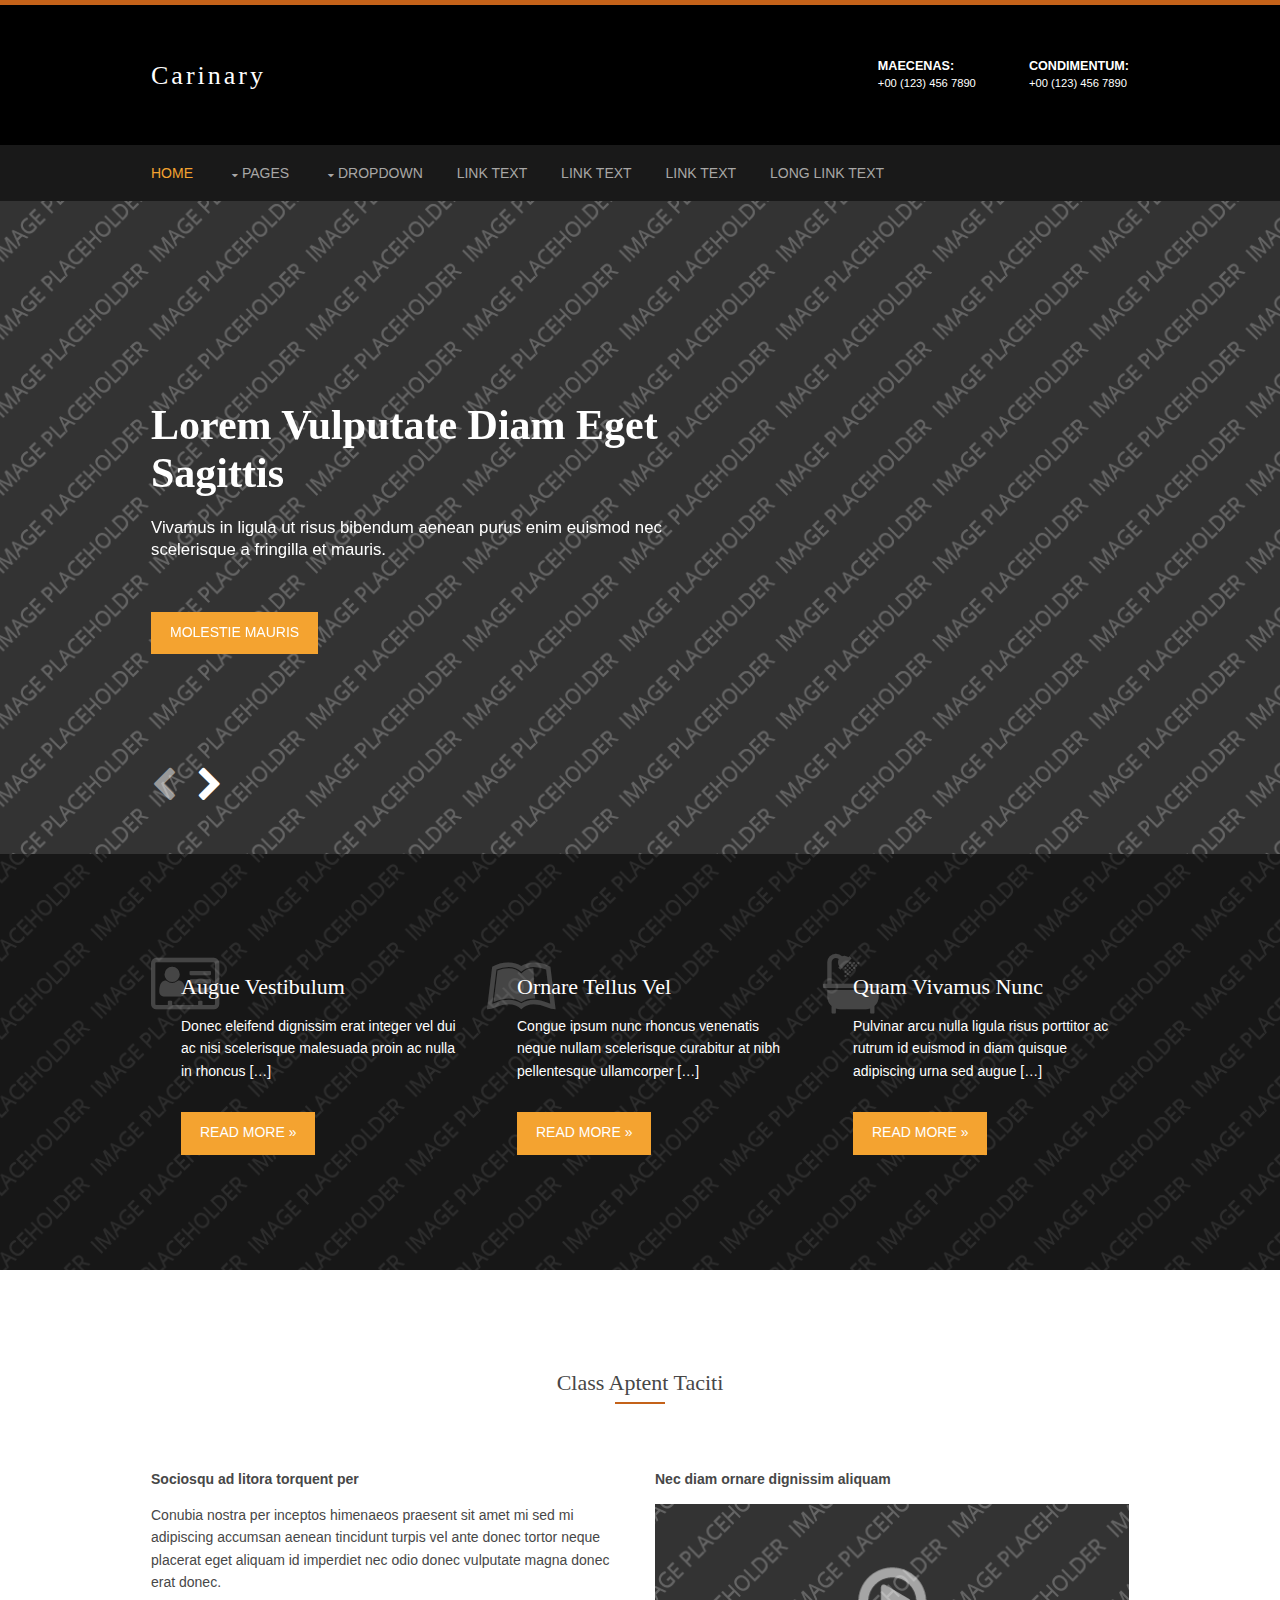
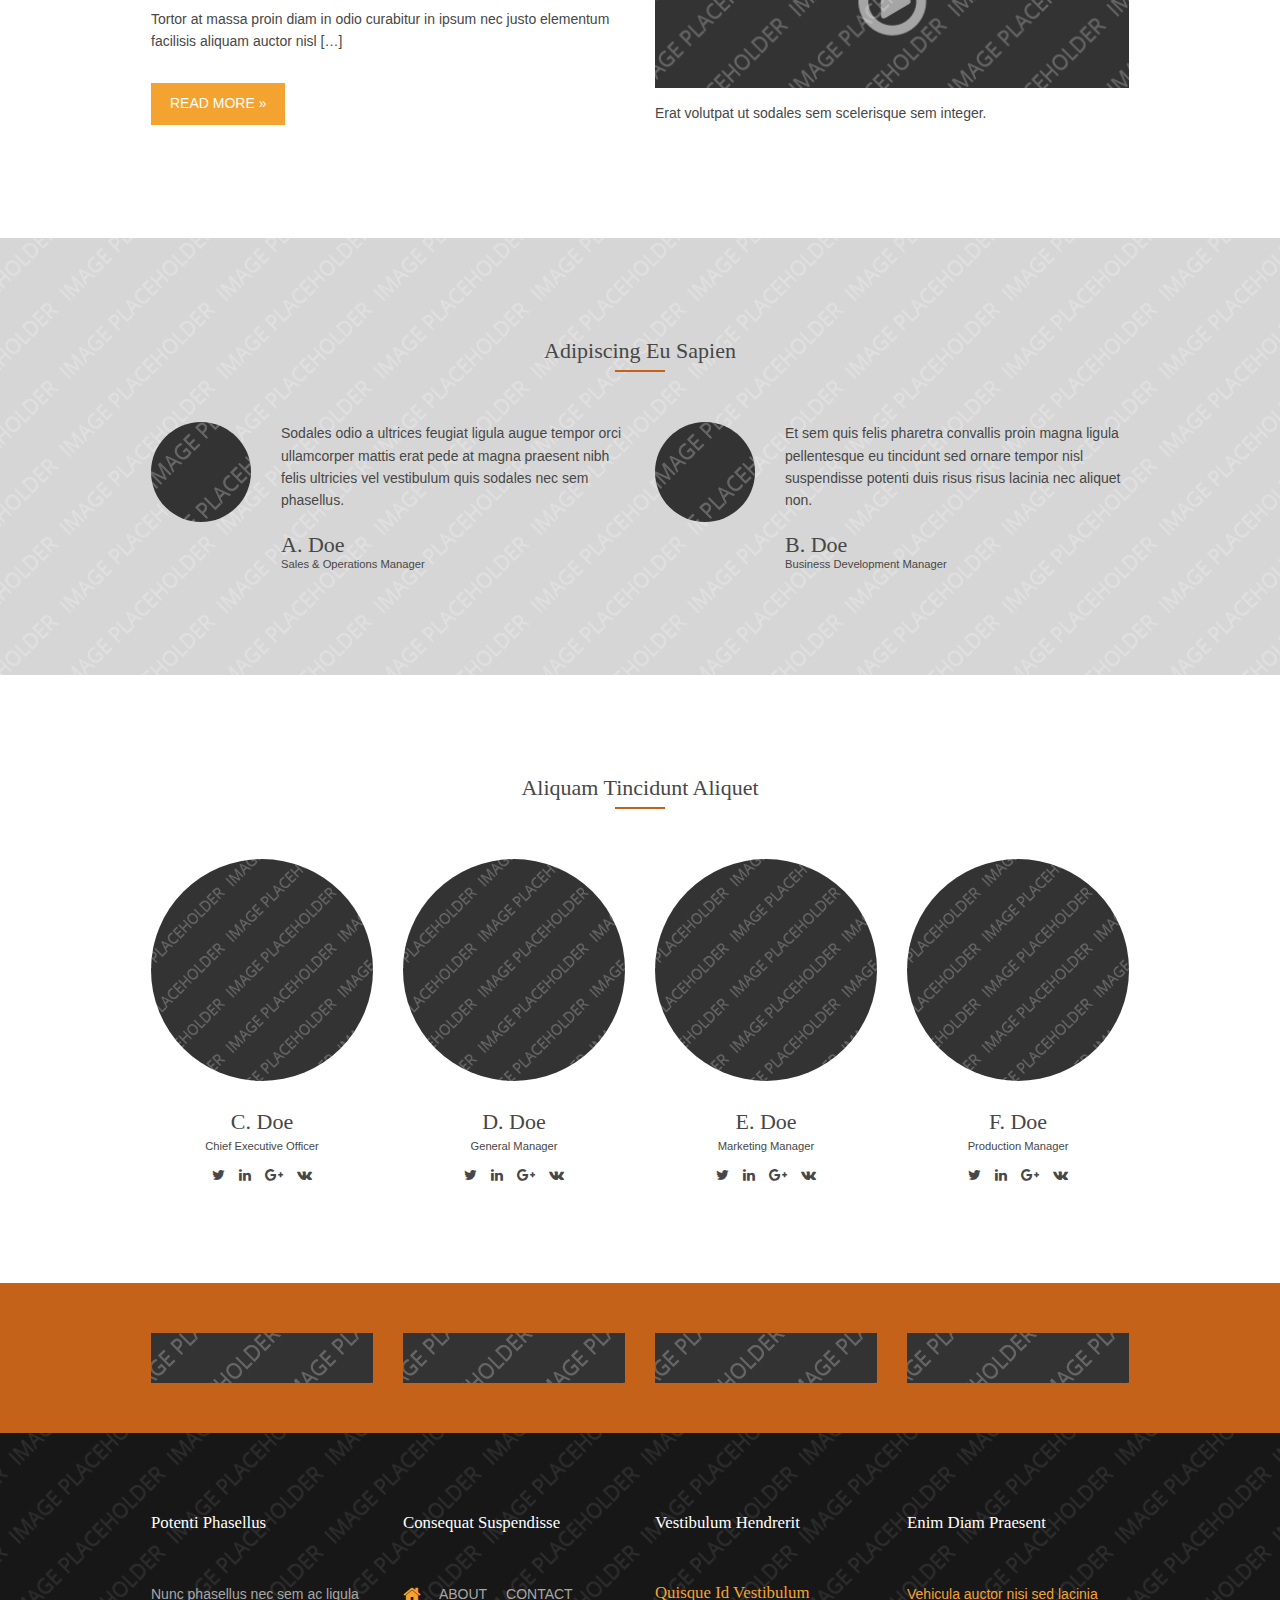
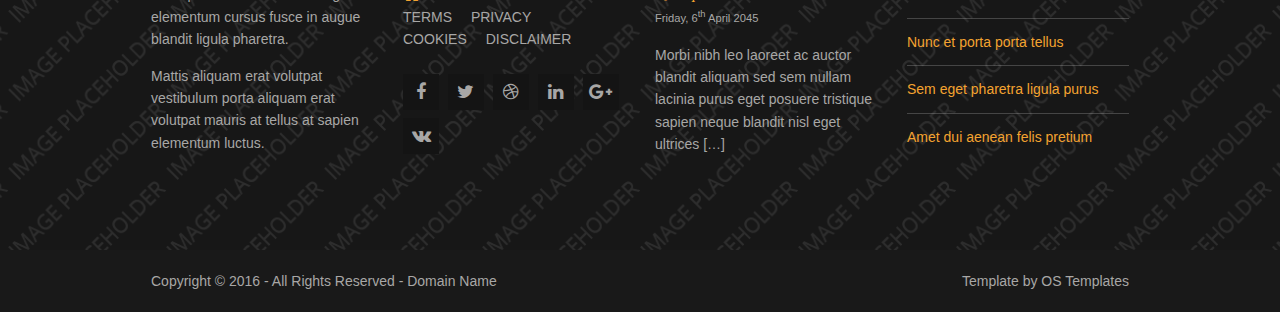
<file: carinary/index.html>
<!DOCTYPE html>
<!--
Template Name: Carinary
Author: <a href="http://www.os-templates.com/">OS Templates</a>
Author URI: http://www.os-templates.com/
Licence: Free to use under our free template licence terms
Licence URI: http://www.os-templates.com/template-terms
-->
<html lang="">
<head>
<title>Carinary</title>
<meta charset="utf-8">
<meta name="viewport" content="width=device-width, initial-scale=1.0, maximum-scale=1.0, user-scalable=no">
<link href="layout/styles/layout.css" rel="stylesheet" type="text/css" media="all">
</head>
<body id="top">
<!-- ################################################################################################ -->
<!-- ################################################################################################ -->
<!-- ################################################################################################ -->
<div class="wrapper row1">
  <header id="header" class="hoc clear"> 
    <!-- ################################################################################################ -->
    <div id="logo" class="fl_left">
      <h1><a href="index.html">Carinary</a></h1>
    </div>
    <div id="quickinfo" class="fl_right">
      <ul class="nospace inline">
        <li><strong>Maecenas:</strong><br>
          +00 (123) 456 7890</li>
        <li><strong>Condimentum:</strong><br>
          +00 (123) 456 7890</li>
      </ul>
    </div>
    <!-- ################################################################################################ -->
  </header>
</div>
<!-- ################################################################################################ -->
<!-- ################################################################################################ -->
<!-- ################################################################################################ -->
<div class="wrapper row2">
  <nav id="mainav" class="hoc clear"> 
    <!-- ################################################################################################ -->
    <ul class="clear">
      <li class="active"><a href="index.html">Home</a></li>
      <li><a class="drop" href="#">Pages</a>
        <ul>
          <li><a href="pages/gallery.html">Gallery</a></li>
          <li><a href="pages/full-width.html">Full Width</a></li>
          <li><a href="pages/sidebar-left.html">Sidebar Left</a></li>
          <li><a href="pages/sidebar-right.html">Sidebar Right</a></li>
          <li><a href="pages/basic-grid.html">Basic Grid</a></li>
        </ul>
      </li>
      <li><a class="drop" href="#">Dropdown</a>
        <ul>
          <li><a href="#">Level 2</a></li>
          <li><a class="drop" href="#">Level 2 + Drop</a>
            <ul>
              <li><a href="#">Level 3</a></li>
              <li><a href="#">Level 3</a></li>
              <li><a href="#">Level 3</a></li>
            </ul>
          </li>
          <li><a href="#">Level 2</a></li>
        </ul>
      </li>
      <li><a href="#">Link Text</a></li>
      <li><a href="#">Link Text</a></li>
      <li><a href="#">Link Text</a></li>
      <li><a href="#">Long Link Text</a></li>
    </ul>
    <!-- ################################################################################################ -->
  </nav>
</div>
<!-- ################################################################################################ -->
<!-- ################################################################################################ -->
<!-- ################################################################################################ -->
<div class="wrapper bgded" style="background-image:url('images/demo/backgrounds/01.png');">
  <div id="pageintro" class="hoc clear"> 
    <!-- ################################################################################################ -->
    <div class="flexslider basicslider">
      <ul class="slides">
        <li>
          <article>
            <h3 class="heading">Lorem vulputate diam eget sagittis</h3>
            <p>Vivamus in ligula ut risus bibendum aenean purus enim euismod nec scelerisque a fringilla et mauris.</p>
            <footer><a class="btn" href="#">Molestie mauris</a></footer>
          </article>
        </li>
        <li>
          <article>
            <h3 class="heading">Vivamus elementum auctor nam augue</h3>
            <p>Sed imperdiet facilisis urna curabitur lectus vestibulum posuere lobortis lorem vivamus quis sapien.</p>
            <footer><a class="btn" href="#">Rhoncus nulla</a></footer>
          </article>
        </li>
        <li>
          <article>
            <h3 class="heading">Sodales euismod tellus vestibulum suscipit</h3>
            <p>Tellus faucibus sit amet placerat sed placerat eu ipsum etiam auctor lectus ut mollis pharetra nisi.</p>
            <footer><a class="btn" href="#">Lacinia vulputate</a></footer>
          </article>
        </li>
      </ul>
    </div>
    <!-- ################################################################################################ -->
  </div>
</div>
<!-- ################################################################################################ -->
<!-- ################################################################################################ -->
<!-- ################################################################################################ -->
<div class="wrapper bgded overlay" style="background-image:url('images/demo/backgrounds/02.png');">
  <main class="hoc container clear"> 
    <!-- main body -->
    <!-- ################################################################################################ -->
    <ul class="nospace group services">
      <li class="one_third first">
        <article><i class="fa fa-address-card-o"></i>
          <h6 class="heading">Augue vestibulum</h6>
          <p>Donec eleifend dignissim erat integer vel dui ac nisi scelerisque malesuada proin ac nulla in rhoncus [&hellip;]</p>
          <footer><a class="btn" href="#">Read More &raquo;</a></footer>
        </article>
      </li>
      <li class="one_third">
        <article><i class="fa fa-leanpub"></i>
          <h6 class="heading">Ornare tellus vel</h6>
          <p>Congue ipsum nunc rhoncus venenatis neque nullam scelerisque curabitur at nibh pellentesque ullamcorper [&hellip;]</p>
          <footer><a class="btn" href="#">Read More &raquo;</a></footer>
        </article>
      </li>
      <li class="one_third">
        <article><i class="fa fa-bath"></i>
          <h6 class="heading">Quam vivamus nunc</h6>
          <p>Pulvinar arcu nulla ligula risus porttitor ac rutrum id euismod in diam quisque adipiscing urna sed augue [&hellip;]</p>
          <footer><a class="btn" href="#">Read More &raquo;</a></footer>
        </article>
      </li>
    </ul>
    <!-- ################################################################################################ -->
    <!-- / main body -->
    <div class="clear"></div>
  </main>
</div>
<!-- ################################################################################################ -->
<!-- ################################################################################################ -->
<!-- ################################################################################################ -->
<div class="wrapper row3">
  <section class="hoc container clear"> 
    <!-- ################################################################################################ -->
    <div class="sectiontitle">
      <h6 class="heading">Class aptent taciti</h6>
    </div>
    <div class="group">
      <div class="one_half first">
        <p><strong>Sociosqu ad litora torquent per</strong></p>
        <p>Conubia nostra per inceptos himenaeos praesent sit amet mi sed mi adipiscing accumsan aenean tincidunt turpis vel ante donec tortor neque placerat eget aliquam id imperdiet nec odio donec vulputate magna donec erat donec.</p>
        <p class="btmspace-30">Tortor at massa proin diam in odio curabitur in ipsum nec justo elementum facilisis aliquam auctor nisl [&hellip;]</p>
        <footer><a class="btn" href="#">Read More &raquo;</a></footer>
      </div>
      <div class="one_half">
        <p><strong>Nec diam ornare dignissim aliquam</strong></p>
        <a href="#"><img src="images/demo/480x186-vid.png" alt=""></a>
        <p>Erat volutpat ut sodales sem scelerisque sem integer.</p>
      </div>
    </div>
    <!-- ################################################################################################ -->
  </section>
</div>
<!-- ################################################################################################ -->
<!-- ################################################################################################ -->
<!-- ################################################################################################ -->
<div class="wrapper bgded overlay light" style="background-image:url('images/demo/backgrounds/03.png');">
  <section class="hoc container clear"> 
    <!-- ################################################################################################ -->
    <div class="sectiontitle">
      <h6 class="heading">Adipiscing eu sapien</h6>
    </div>
    <div class="group testimonials">
      <article class="one_half first"><img src="images/demo/100x100.png" alt="">
        <blockquote>Sodales odio a ultrices feugiat ligula augue tempor orci ullamcorper mattis erat pede at magna praesent nibh felis ultricies vel vestibulum quis sodales nec sem phasellus.</blockquote>
        <h6 class="heading">A. Doe</h6>
        <em>Sales &amp; Operations Manager</em></article>
      <article class="one_half"><img src="images/demo/100x100.png" alt="">
        <blockquote>Et sem quis felis pharetra convallis proin magna ligula pellentesque eu tincidunt sed ornare tempor nisl suspendisse potenti duis risus risus lacinia nec aliquet non.</blockquote>
        <h6 class="heading">B. Doe</h6>
        <em>Business Development Manager</em></article>
    </div>
    <!-- ################################################################################################ -->
  </section>
</div>
<!-- ################################################################################################ -->
<!-- ################################################################################################ -->
<!-- ################################################################################################ -->
<div class="wrapper row3">
  <section class="hoc container clear"> 
    <!-- ################################################################################################ -->
    <div class="sectiontitle">
      <h6 class="heading">Aliquam tincidunt aliquet</h6>
    </div>
    <div class="group team">
      <figure class="one_quarter first"><a href="#"><img src="images/demo/320x320.png" alt=""></a>
        <figcaption>
          <h6 class="heading">C. Doe</h6>
          <em>Chief Executive Officer</em>
          <footer>
            <ul class="faico clear">
              <li><a class="faicon-twitter" href="#"><i class="fa fa-twitter"></i></a></li>
              <li><a class="faicon-linkedin" href="#"><i class="fa fa-linkedin"></i></a></li>
              <li><a class="faicon-google-plus" href="#"><i class="fa fa-google-plus"></i></a></li>
              <li><a class="faicon-vk" href="#"><i class="fa fa-vk"></i></a></li>
            </ul>
          </footer>
        </figcaption>
      </figure>
      <figure class="one_quarter"><a href="#"><img src="images/demo/320x320.png" alt=""></a>
        <figcaption>
          <h6 class="heading">D. Doe</h6>
          <em>General Manager</em>
          <footer>
            <ul class="faico clear">
              <li><a class="faicon-twitter" href="#"><i class="fa fa-twitter"></i></a></li>
              <li><a class="faicon-linkedin" href="#"><i class="fa fa-linkedin"></i></a></li>
              <li><a class="faicon-google-plus" href="#"><i class="fa fa-google-plus"></i></a></li>
              <li><a class="faicon-vk" href="#"><i class="fa fa-vk"></i></a></li>
            </ul>
          </footer>
        </figcaption>
      </figure>
      <figure class="one_quarter"><a href="#"><img src="images/demo/320x320.png" alt=""></a>
        <figcaption>
          <h6 class="heading">E. Doe</h6>
          <em>Marketing Manager</em>
          <footer>
            <ul class="faico clear">
              <li><a class="faicon-twitter" href="#"><i class="fa fa-twitter"></i></a></li>
              <li><a class="faicon-linkedin" href="#"><i class="fa fa-linkedin"></i></a></li>
              <li><a class="faicon-google-plus" href="#"><i class="fa fa-google-plus"></i></a></li>
              <li><a class="faicon-vk" href="#"><i class="fa fa-vk"></i></a></li>
            </ul>
          </footer>
        </figcaption>
      </figure>
      <figure class="one_quarter"><a href="#"><img src="images/demo/320x320.png" alt=""></a>
        <figcaption>
          <h6 class="heading">F. Doe</h6>
          <em>Production Manager</em>
          <footer>
            <ul class="faico clear">
              <li><a class="faicon-twitter" href="#"><i class="fa fa-twitter"></i></a></li>
              <li><a class="faicon-linkedin" href="#"><i class="fa fa-linkedin"></i></a></li>
              <li><a class="faicon-google-plus" href="#"><i class="fa fa-google-plus"></i></a></li>
              <li><a class="faicon-vk" href="#"><i class="fa fa-vk"></i></a></li>
            </ul>
          </footer>
        </figcaption>
      </figure>
    </div>
    <!-- ################################################################################################ -->
    <div class="clear"></div>
  </section>
</div>
<!-- ################################################################################################ -->
<!-- ################################################################################################ -->
<!-- ################################################################################################ -->
<div class="wrapper overlay coloured">
  <figure class="hoc clear"> 
    <!-- ################################################################################################ -->
    <ul class="nospace group logos">
      <li class="one_quarter first"><a href="#"><img src="images/demo/222x50.png" alt=""></a></li>
      <li class="one_quarter"><a href="#"><img src="images/demo/222x50.png" alt=""></a></li>
      <li class="one_quarter"><a href="#"><img src="images/demo/222x50.png" alt=""></a></li>
      <li class="one_quarter"><a href="#"><img src="images/demo/222x50.png" alt=""></a></li>
    </ul>
    <!-- ################################################################################################ -->
  </figure>
</div>
<!-- ################################################################################################ -->
<!-- ################################################################################################ -->
<!-- ################################################################################################ -->
<div class="wrapper row4 bgded overlay" style="background-image:url('images/demo/backgrounds/04.png');">
  <footer id="footer" class="hoc clear"> 
    <!-- ################################################################################################ -->
    <div class="one_quarter first">
      <h6 class="heading">Potenti phasellus</h6>
      <p>Nunc phasellus nec sem ac ligula elementum cursus fusce in augue blandit ligula pharetra.</p>
      <p>Mattis aliquam erat volutpat vestibulum porta aliquam erat volutpat mauris at tellus at sapien elementum luctus.</p>
    </div>
    <div class="one_quarter">
      <h6 class="heading">Consequat suspendisse</h6>
      <nav>
        <ul class="nospace">
          <li><a href="#"><i class="fa fa-lg fa-home"></i></a></li>
          <li><a href="#">About</a></li>
          <li><a href="#">Contact</a></li>
          <li><a href="#">Terms</a></li>
          <li><a href="#">Privacy</a></li>
          <li><a href="#">Cookies</a></li>
          <li><a href="#">Disclaimer</a></li>
        </ul>
      </nav>
      <ul class="faico clear">
        <li><a class="faicon-facebook" href="#"><i class="fa fa-facebook"></i></a></li>
        <li><a class="faicon-twitter" href="#"><i class="fa fa-twitter"></i></a></li>
        <li><a class="faicon-dribble" href="#"><i class="fa fa-dribbble"></i></a></li>
        <li><a class="faicon-linkedin" href="#"><i class="fa fa-linkedin"></i></a></li>
        <li><a class="faicon-google-plus" href="#"><i class="fa fa-google-plus"></i></a></li>
        <li><a class="faicon-vk" href="#"><i class="fa fa-vk"></i></a></li>
      </ul>
    </div>
    <div class="one_quarter">
      <h6 class="heading">Vestibulum hendrerit</h6>
      <article>
        <h2 class="nospace font-x1"><a href="#">Quisque id vestibulum</a></h2>
        <time class="font-xs" datetime="2045-04-06">Friday, 6<sup>th</sup> April 2045</time>
        <p>Morbi nibh leo laoreet ac auctor blandit aliquam sed sem nullam lacinia purus eget posuere tristique sapien neque blandit nisl eget ultrices [&hellip;]</p>
      </article>
    </div>
    <div class="one_quarter">
      <h6 class="heading">Enim diam praesent</h6>
      <ul class="nospace linklist">
        <li><a href="#">Vehicula auctor nisi sed lacinia</a></li>
        <li><a href="#">Nunc et porta porta tellus</a></li>
        <li><a href="#">Sem eget pharetra ligula purus</a></li>
        <li><a href="#">Amet dui aenean felis pretium</a></li>
      </ul>
    </div>
    <!-- ################################################################################################ -->
  </footer>
</div>
<!-- ################################################################################################ -->
<!-- ################################################################################################ -->
<!-- ################################################################################################ -->
<div class="wrapper row5">
  <div id="copyright" class="hoc clear"> 
    <!-- ################################################################################################ -->
    <p class="fl_left">Copyright &copy; 2016 - All Rights Reserved - <a href="#">Domain Name</a></p>
    <p class="fl_right">Template by <a target="_blank" href="http://www.os-templates.com/" title="Free Website Templates">OS Templates</a></p>
    <!-- ################################################################################################ -->
  </div>
</div>
<!-- ################################################################################################ -->
<!-- ################################################################################################ -->
<!-- ################################################################################################ -->
<a id="backtotop" href="#top"><i class="fa fa-chevron-up"></i></a>
<!-- JAVASCRIPTS -->
<script src="layout/scripts/jquery.min.js"></script>
<script src="layout/scripts/jquery.backtotop.js"></script>
<script src="layout/scripts/jquery.mobilemenu.js"></script>
<script src="layout/scripts/jquery.flexslider-min.js"></script>
</body>
</html>
</file>
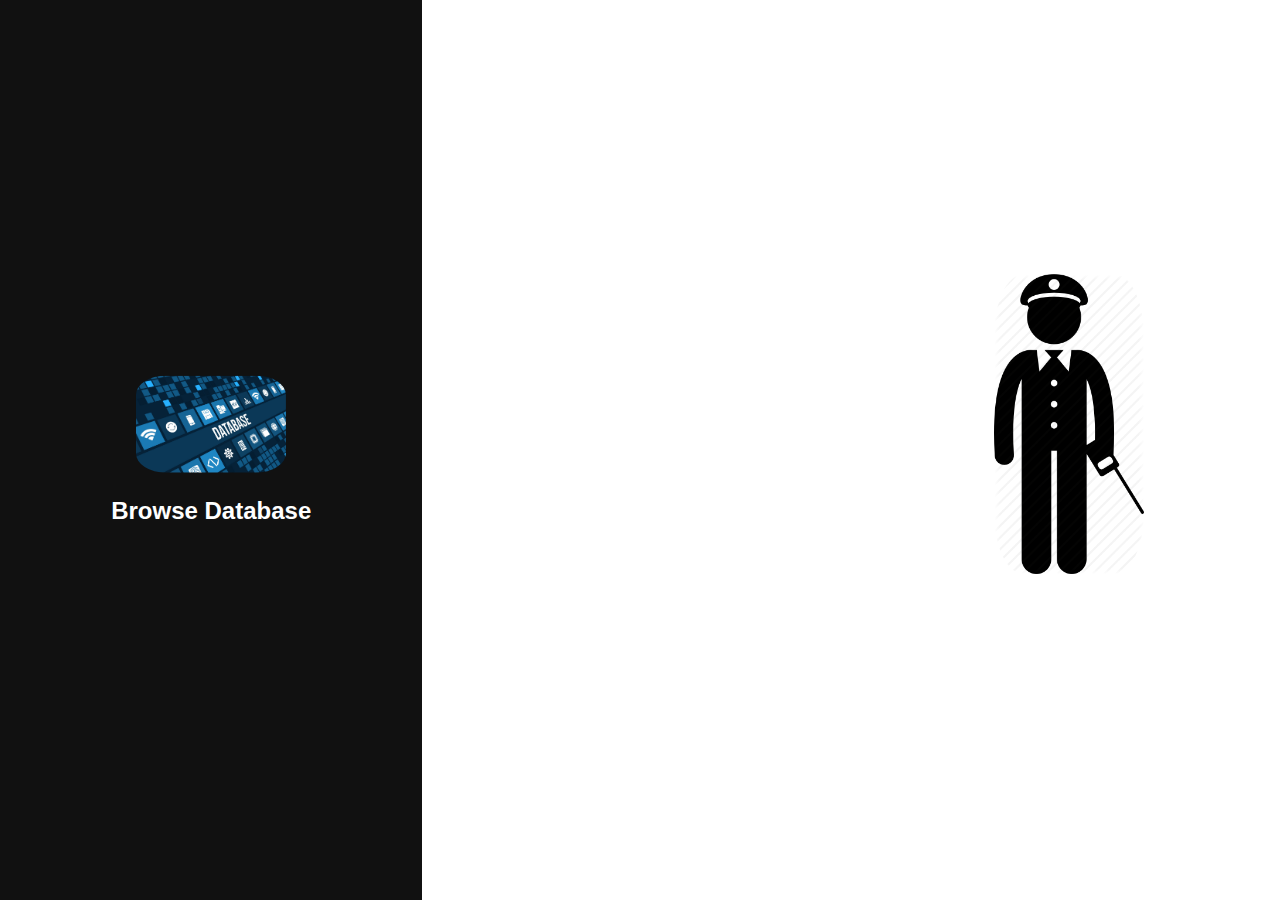
<file: choose.html>
<!DOCTYPE html>
<html>
<head>
<meta name="viewport" content="width=device-width, initial-scale=1">
<style>
body {
    font-family: Arial;
    color: white;
}

.split {
    height: 100%;
    width: 33%;
    position: fixed;
    z-index: 1;
    top: 0;
    overflow-x: hidden;
    padding-top: 20px;
}

.left {
    left: 0;
    background-color: #111;
}

.center {
    left: 0;
    background-color: black;
}

.right {
    right: 0;
    background-color: white;
}

.centered {
    position: absolute;
    top: 50%;
    left: 50%;
    transform: translate(-50%, -50%);
    text-align: center;
}

.centered img {
    width: 150px;
    border-radius: 20%;
}
</style>
</head>
<body>

<div class="split left">
  <div class="centered">
    <img src="./images/demo/database.jpg" alt="Avatar woman">
    <h2>Browse Database</h2>
  </div>
</div>

<div class="split right">
  <div class="centered">
    <img src="./images/demo/warden.png" alt="Avatar man">
    <h2>Add warden</h2>
  </div>
</div>
     
</body>
</html> 

</body>
</html>
</file>
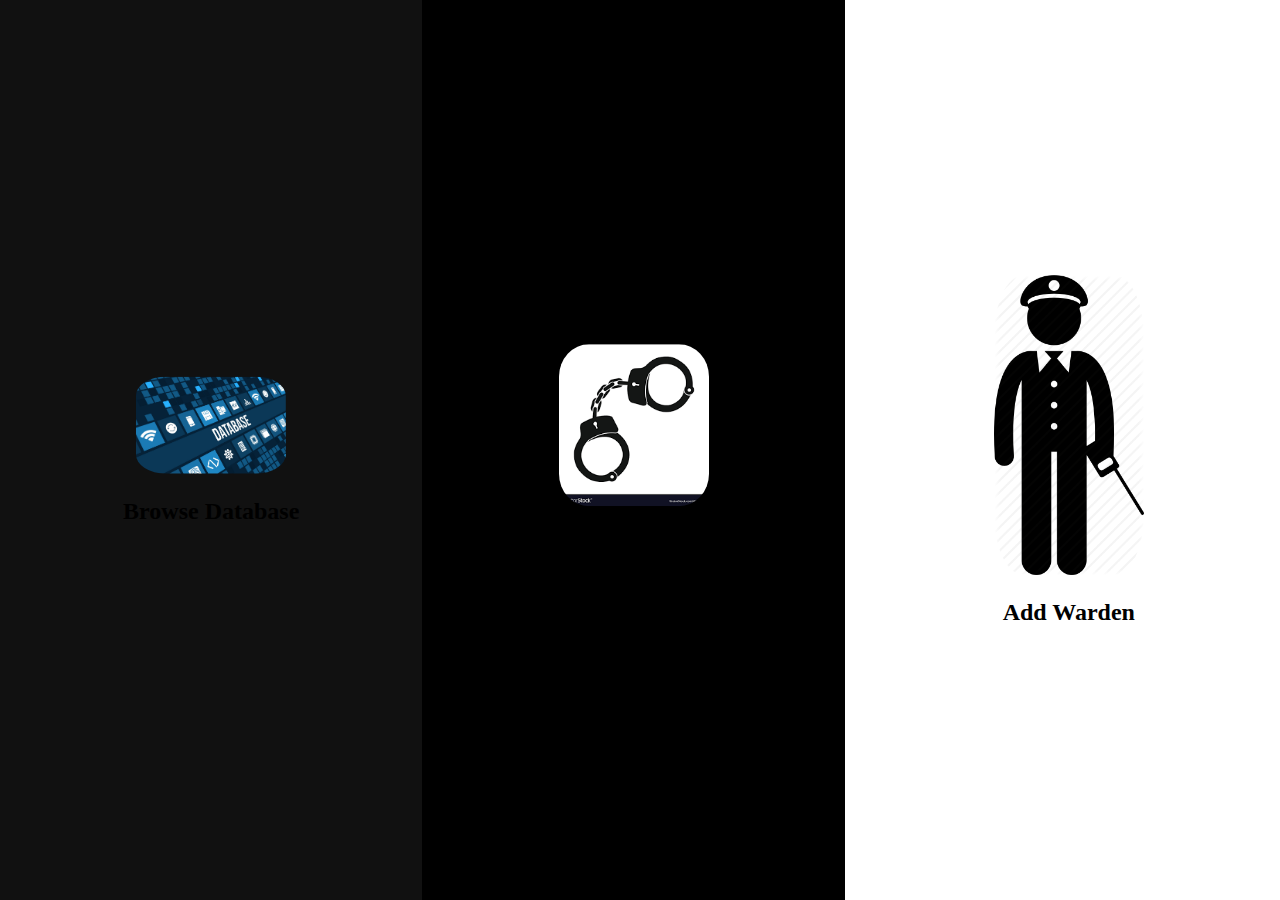
<file: officer.html>
<!DOCTYPE html>
<html>
<head>
<meta name="viewport" content="width=device-width, initial-scale=1">
<style>

.split {
    height: 100%;
    width: 33%;
    position: fixed;
    z-index: 1;
    top: 0;
    overflow-x: hidden;
    padding-top: 20px;
}
.button {
    background-color: Transparent;
    background-repeat:no-repeat;
    border: none;
    cursor:pointer;
    overflow: hidden;
    outline:none;
    vertical-align: bottom;
}
a { color: inherit; 
    text-decoration: none;} 

.left {
    left: 0;
    background-color: #111;
}

.center {
    left: 33%;
    background-color: black;
}

.right {
    right: 0;
    background-color: white;
}

.centered {
    position: absolute;
    top: 50%;
    left: 50%;
    transform: translate(-50%, -50%);
    text-align: center;
    display: table;
}

.centered img {
    width: 150px;
    border-radius: 20%;
}
</style>
</head>
<body>

<div class="split left">
  <div class="centered">
    <button class="button" id="database"><a href="db.html"><img src="./images/demo/database.jpg" alt="Avatar woman"></button>
    <h2>Browse Database</h2></a>
  </div>
</div>
<div class="split center">
    <div class="centered">
      <button class="button" id="prisoner"><a href="prisoner.html"><img src="./images/demo/handcuff.png" alt="Handcuff"></button>
      <h2>Add Prisoner</h2></a>
    </div>
  </div>
<div class="split right">
  <div class="centered">
    <button class="button" id="warden"><a href="warden.html"><img src="./images/demo/warden.png" alt="Avatar man"></button>
    <h2 style="color: black;">Add Warden</h2></a>
  </div>
</div>
     
</body>
</html> 

</body>
</html>
</file>
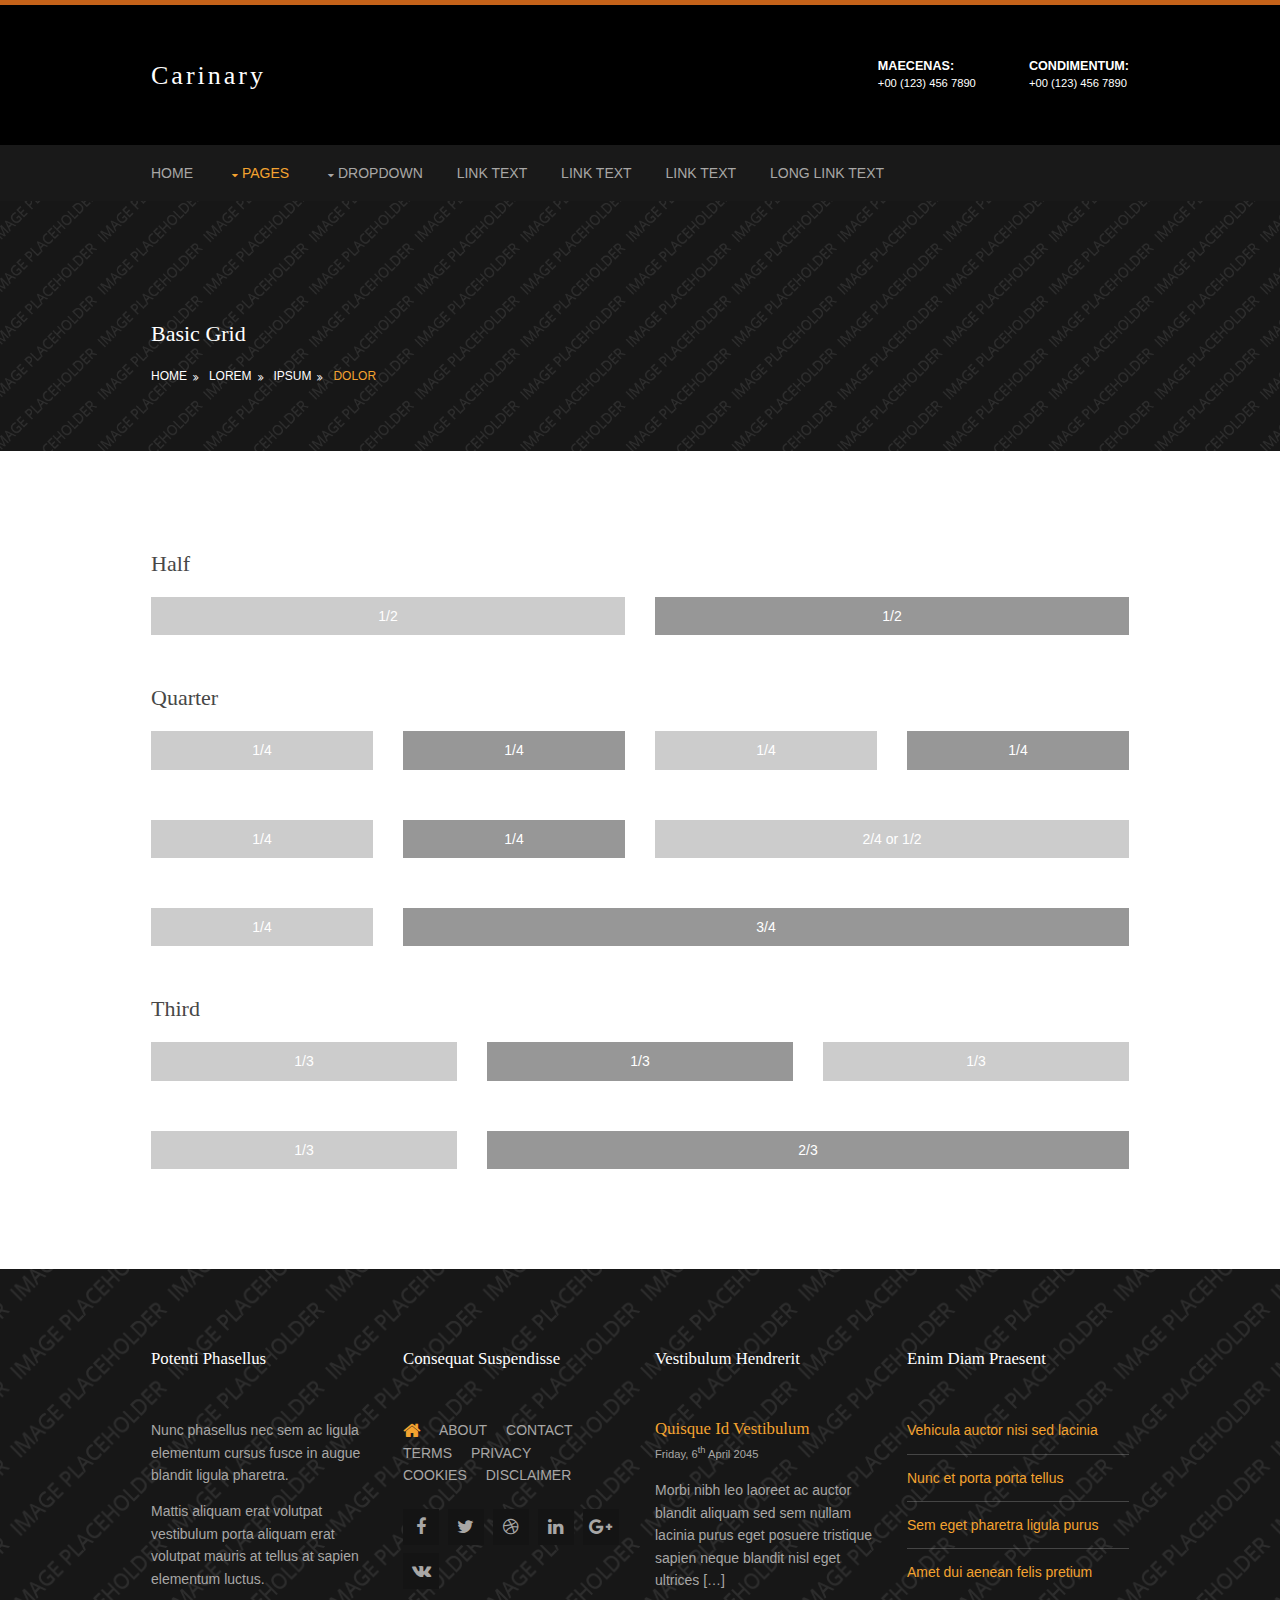
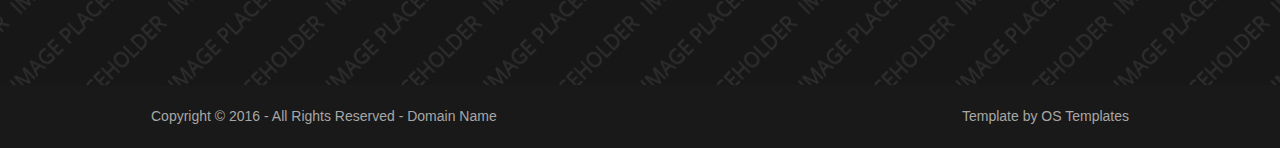
<file: pages/basic-grid.html>
<!DOCTYPE html>
<!--
Template Name: Carinary
Author: <a href="http://www.os-templates.com/">OS Templates</a>
Author URI: http://www.os-templates.com/
Licence: Free to use under our free template licence terms
Licence URI: http://www.os-templates.com/template-terms
-->
<html lang="">
<head>
<title>Carinary | Pages | Basic Grid</title>
<meta charset="utf-8">
<meta name="viewport" content="width=device-width, initial-scale=1.0, maximum-scale=1.0, user-scalable=no">
<link href="../layout/styles/layout.css" rel="stylesheet" type="text/css" media="all">
<style type="text/css">
/* DEMO ONLY */
.container .demo{text-align:center;}
.container .demo div{padding:8px 0;}
.container .demo div:nth-child(odd){color:#FFFFFF; background:#CCCCCC;}
.container .demo div:nth-child(even){color:#FFFFFF; background:#979797;}
@media screen and (max-width:900px){.container .demo div{margin-bottom:0;}}
/* DEMO ONLY */
</style>
</head>
<body id="top">
<!-- ################################################################################################ -->
<!-- ################################################################################################ -->
<!-- ################################################################################################ -->
<div class="wrapper row1">
  <header id="header" class="hoc clear"> 
    <!-- ################################################################################################ -->
    <div id="logo" class="fl_left">
      <h1><a href="../index.html">Carinary</a></h1>
    </div>
    <div id="quickinfo" class="fl_right">
      <ul class="nospace inline">
        <li><strong>Maecenas:</strong><br>
          +00 (123) 456 7890</li>
        <li><strong>Condimentum:</strong><br>
          +00 (123) 456 7890</li>
      </ul>
    </div>
    <!-- ################################################################################################ -->
  </header>
</div>
<!-- ################################################################################################ -->
<!-- ################################################################################################ -->
<!-- ################################################################################################ -->
<div class="wrapper row2">
  <nav id="mainav" class="hoc clear"> 
    <!-- ################################################################################################ -->
    <ul class="clear">
      <li><a href="../index.html">Home</a></li>
      <li class="active"><a class="drop" href="#">Pages</a>
        <ul>
          <li><a href="gallery.html">Gallery</a></li>
          <li><a href="full-width.html">Full Width</a></li>
          <li><a href="sidebar-left.html">Sidebar Left</a></li>
          <li><a href="sidebar-right.html">Sidebar Right</a></li>
          <li class="active"><a href="basic-grid.html">Basic Grid</a></li>
        </ul>
      </li>
      <li><a class="drop" href="#">Dropdown</a>
        <ul>
          <li><a href="#">Level 2</a></li>
          <li><a class="drop" href="#">Level 2 + Drop</a>
            <ul>
              <li><a href="#">Level 3</a></li>
              <li><a href="#">Level 3</a></li>
              <li><a href="#">Level 3</a></li>
            </ul>
          </li>
          <li><a href="#">Level 2</a></li>
        </ul>
      </li>
      <li><a href="#">Link Text</a></li>
      <li><a href="#">Link Text</a></li>
      <li><a href="#">Link Text</a></li>
      <li><a href="#">Long Link Text</a></li>
    </ul>
    <!-- ################################################################################################ -->
  </nav>
</div>
<!-- ################################################################################################ -->
<!-- ################################################################################################ -->
<!-- ################################################################################################ -->
<div class="wrapper bgded overlay" style="background-image:url('../images/demo/backgrounds/01.png');">
  <section id="breadcrumb" class="hoc clear"> 
    <!-- ################################################################################################ -->
    <h6 class="heading">Basic Grid</h6>
    <!-- ################################################################################################ -->
    <ul>
      <li><a href="#">Home</a></li>
      <li><a href="#">Lorem</a></li>
      <li><a href="#">Ipsum</a></li>
      <li><a href="#">Dolor</a></li>
    </ul>
    <!-- ################################################################################################ -->
  </section>
</div>
<!-- ################################################################################################ -->
<!-- ################################################################################################ -->
<!-- ################################################################################################ -->
<div class="wrapper row3">
  <main class="hoc container clear"> 
    <!-- main body -->
    <!-- ################################################################################################ -->
    <div class="content"> 
      <!-- ################################################################################################ -->
      <h2>Half</h2>
      <!-- ################################################################################################ -->
      <div class="group btmspace-50 demo">
        <div class="one_half first">1/2</div>
        <div class="one_half">1/2</div>
      </div>
      <!-- ################################################################################################ -->
      <h2>Quarter</h2>
      <!-- ################################################################################################ -->
      <div class="group btmspace-50 demo">
        <div class="one_quarter first">1/4</div>
        <div class="one_quarter">1/4</div>
        <div class="one_quarter">1/4</div>
        <div class="one_quarter">1/4</div>
      </div>
      <div class="group btmspace-50 demo">
        <div class="one_quarter first">1/4</div>
        <div class="one_quarter">1/4</div>
        <div class="two_quarter">2/4 or 1/2</div>
      </div>
      <div class="group btmspace-50 demo">
        <div class="one_quarter first">1/4</div>
        <div class="three_quarter">3/4</div>
      </div>
      <!-- ################################################################################################ -->
      <h2>Third</h2>
      <!-- ################################################################################################ -->
      <div class="group btmspace-50 demo">
        <div class="one_third first">1/3</div>
        <div class="one_third">1/3</div>
        <div class="one_third">1/3</div>
      </div>
      <div class="group demo">
        <div class="one_third first">1/3</div>
        <div class="two_third">2/3</div>
      </div>
      <!-- ################################################################################################ -->
    </div>
    <!-- ################################################################################################ -->
    <!-- / main body -->
    <div class="clear"></div>
  </main>
</div>
<!-- ################################################################################################ -->
<!-- ################################################################################################ -->
<!-- ################################################################################################ -->
<div class="wrapper row4 bgded overlay" style="background-image:url('../images/demo/backgrounds/04.png');">
  <footer id="footer" class="hoc clear"> 
    <!-- ################################################################################################ -->
    <div class="one_quarter first">
      <h6 class="heading">Potenti phasellus</h6>
      <p>Nunc phasellus nec sem ac ligula elementum cursus fusce in augue blandit ligula pharetra.</p>
      <p>Mattis aliquam erat volutpat vestibulum porta aliquam erat volutpat mauris at tellus at sapien elementum luctus.</p>
    </div>
    <div class="one_quarter">
      <h6 class="heading">Consequat suspendisse</h6>
      <nav>
        <ul class="nospace">
          <li><a href="#"><i class="fa fa-lg fa-home"></i></a></li>
          <li><a href="#">About</a></li>
          <li><a href="#">Contact</a></li>
          <li><a href="#">Terms</a></li>
          <li><a href="#">Privacy</a></li>
          <li><a href="#">Cookies</a></li>
          <li><a href="#">Disclaimer</a></li>
        </ul>
      </nav>
      <ul class="faico clear">
        <li><a class="faicon-facebook" href="#"><i class="fa fa-facebook"></i></a></li>
        <li><a class="faicon-twitter" href="#"><i class="fa fa-twitter"></i></a></li>
        <li><a class="faicon-dribble" href="#"><i class="fa fa-dribbble"></i></a></li>
        <li><a class="faicon-linkedin" href="#"><i class="fa fa-linkedin"></i></a></li>
        <li><a class="faicon-google-plus" href="#"><i class="fa fa-google-plus"></i></a></li>
        <li><a class="faicon-vk" href="#"><i class="fa fa-vk"></i></a></li>
      </ul>
    </div>
    <div class="one_quarter">
      <h6 class="heading">Vestibulum hendrerit</h6>
      <article>
        <h2 class="nospace font-x1"><a href="#">Quisque id vestibulum</a></h2>
        <time class="font-xs" datetime="2045-04-06">Friday, 6<sup>th</sup> April 2045</time>
        <p>Morbi nibh leo laoreet ac auctor blandit aliquam sed sem nullam lacinia purus eget posuere tristique sapien neque blandit nisl eget ultrices [&hellip;]</p>
      </article>
    </div>
    <div class="one_quarter">
      <h6 class="heading">Enim diam praesent</h6>
      <ul class="nospace linklist">
        <li><a href="#">Vehicula auctor nisi sed lacinia</a></li>
        <li><a href="#">Nunc et porta porta tellus</a></li>
        <li><a href="#">Sem eget pharetra ligula purus</a></li>
        <li><a href="#">Amet dui aenean felis pretium</a></li>
      </ul>
    </div>
    <!-- ################################################################################################ -->
  </footer>
</div>
<!-- ################################################################################################ -->
<!-- ################################################################################################ -->
<!-- ################################################################################################ -->
<div class="wrapper row5">
  <div id="copyright" class="hoc clear"> 
    <!-- ################################################################################################ -->
    <p class="fl_left">Copyright &copy; 2016 - All Rights Reserved - <a href="#">Domain Name</a></p>
    <p class="fl_right">Template by <a target="_blank" href="http://www.os-templates.com/" title="Free Website Templates">OS Templates</a></p>
    <!-- ################################################################################################ -->
  </div>
</div>
<!-- ################################################################################################ -->
<!-- ################################################################################################ -->
<!-- ################################################################################################ -->
<a id="backtotop" href="#top"><i class="fa fa-chevron-up"></i></a>
<!-- JAVASCRIPTS -->
<script src="../layout/scripts/jquery.min.js"></script>
<script src="../layout/scripts/jquery.backtotop.js"></script>
<script src="../layout/scripts/jquery.mobilemenu.js"></script>
</body>
</html>
</file>
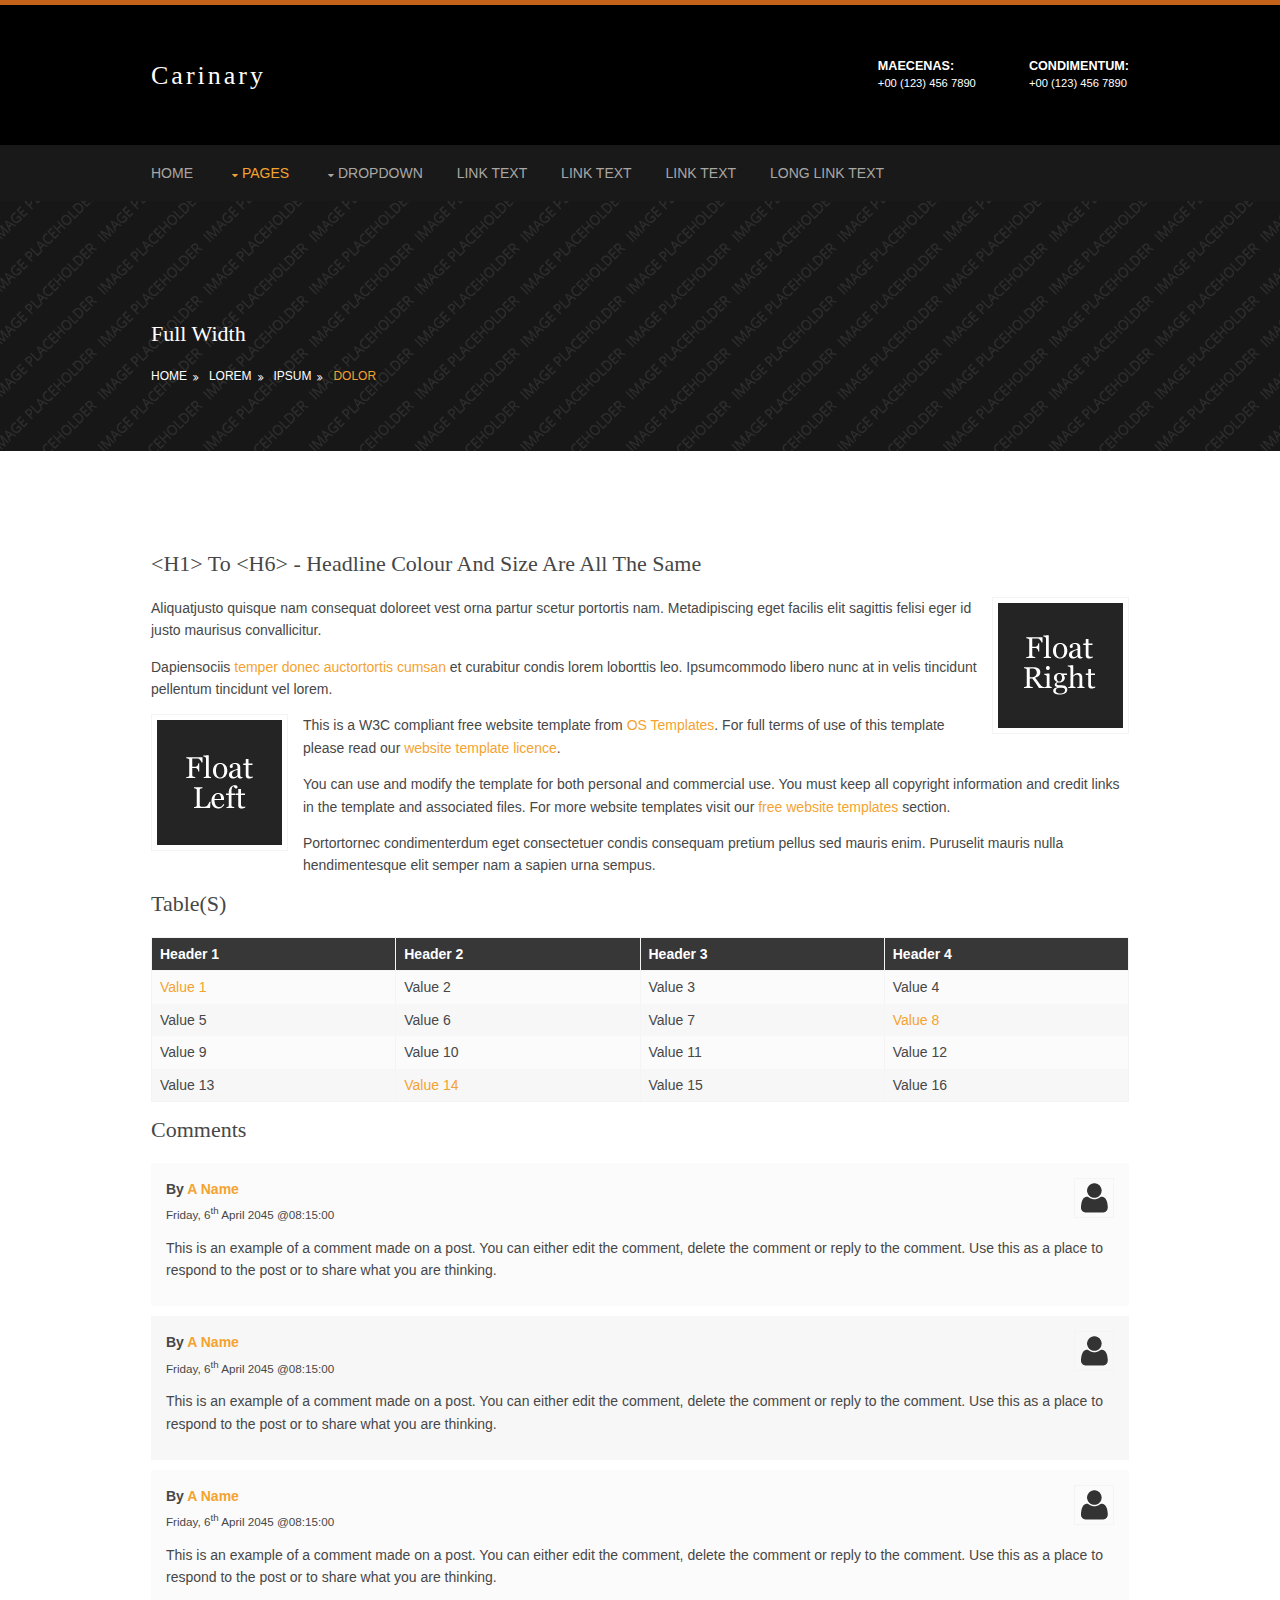
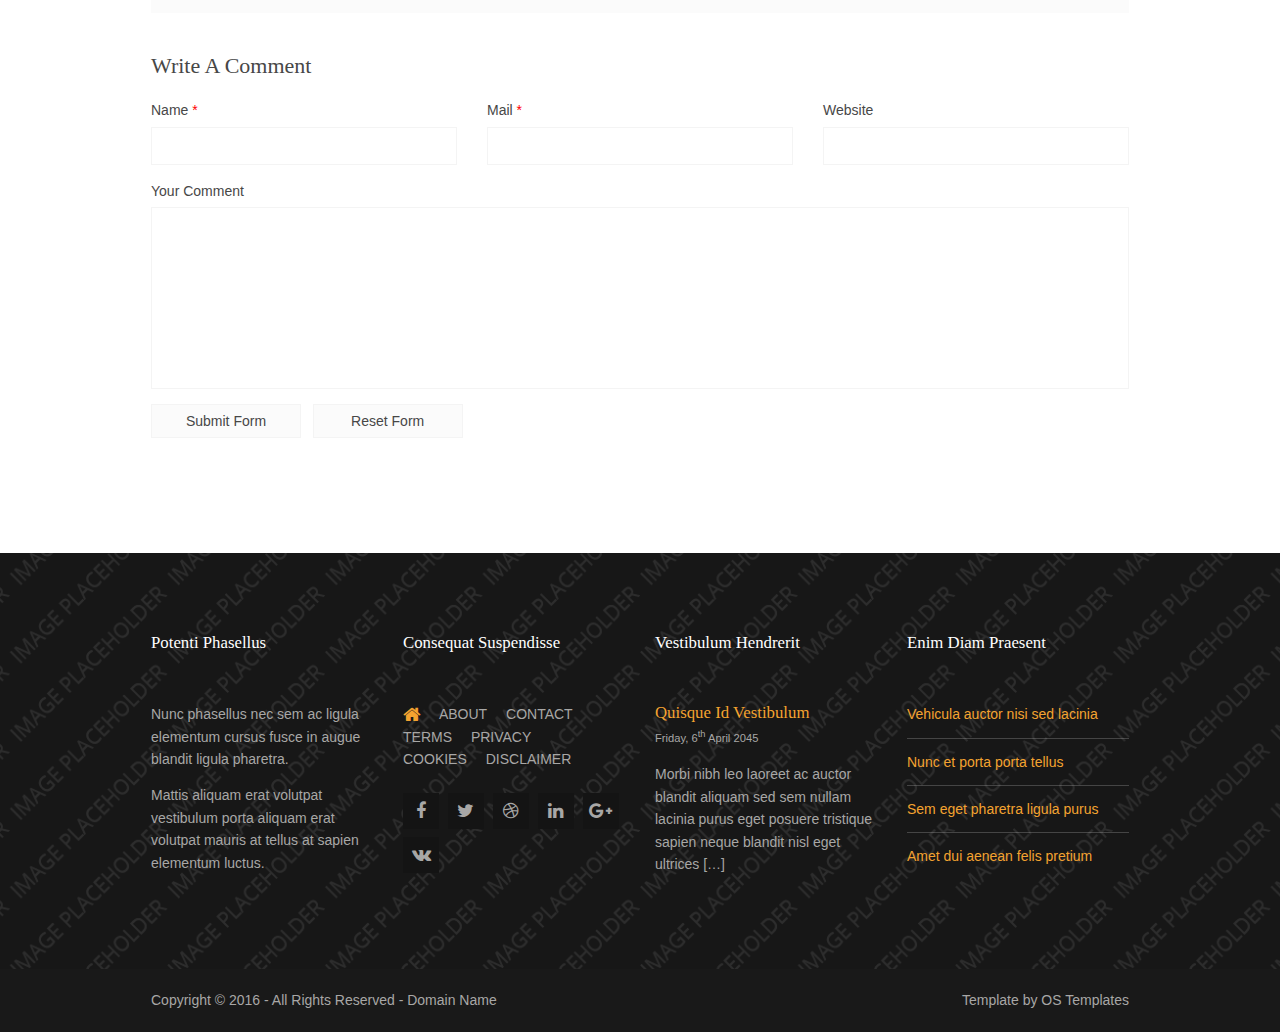
<file: pages/full-width.html>
<!DOCTYPE html>
<!--
Template Name: Carinary
Author: <a href="http://www.os-templates.com/">OS Templates</a>
Author URI: http://www.os-templates.com/
Licence: Free to use under our free template licence terms
Licence URI: http://www.os-templates.com/template-terms
-->
<html lang="">
<head>
<title>Carinary | Pages | Full Width</title>
<meta charset="utf-8">
<meta name="viewport" content="width=device-width, initial-scale=1.0, maximum-scale=1.0, user-scalable=no">
<link href="../layout/styles/layout.css" rel="stylesheet" type="text/css" media="all">
</head>
<body id="top">
<!-- ################################################################################################ -->
<!-- ################################################################################################ -->
<!-- ################################################################################################ -->
<div class="wrapper row1">
  <header id="header" class="hoc clear"> 
    <!-- ################################################################################################ -->
    <div id="logo" class="fl_left">
      <h1><a href="../index.html">Carinary</a></h1>
    </div>
    <div id="quickinfo" class="fl_right">
      <ul class="nospace inline">
        <li><strong>Maecenas:</strong><br>
          +00 (123) 456 7890</li>
        <li><strong>Condimentum:</strong><br>
          +00 (123) 456 7890</li>
      </ul>
    </div>
    <!-- ################################################################################################ -->
  </header>
</div>
<!-- ################################################################################################ -->
<!-- ################################################################################################ -->
<!-- ################################################################################################ -->
<div class="wrapper row2">
  <nav id="mainav" class="hoc clear"> 
    <!-- ################################################################################################ -->
    <ul class="clear">
      <li><a href="../index.html">Home</a></li>
      <li class="active"><a class="drop" href="#">Pages</a>
        <ul>
          <li><a href="gallery.html">Gallery</a></li>
          <li class="active"><a href="full-width.html">Full Width</a></li>
          <li><a href="sidebar-left.html">Sidebar Left</a></li>
          <li><a href="sidebar-right.html">Sidebar Right</a></li>
          <li><a href="basic-grid.html">Basic Grid</a></li>
        </ul>
      </li>
      <li><a class="drop" href="#">Dropdown</a>
        <ul>
          <li><a href="#">Level 2</a></li>
          <li><a class="drop" href="#">Level 2 + Drop</a>
            <ul>
              <li><a href="#">Level 3</a></li>
              <li><a href="#">Level 3</a></li>
              <li><a href="#">Level 3</a></li>
            </ul>
          </li>
          <li><a href="#">Level 2</a></li>
        </ul>
      </li>
      <li><a href="#">Link Text</a></li>
      <li><a href="#">Link Text</a></li>
      <li><a href="#">Link Text</a></li>
      <li><a href="#">Long Link Text</a></li>
    </ul>
    <!-- ################################################################################################ -->
  </nav>
</div>
<!-- ################################################################################################ -->
<!-- ################################################################################################ -->
<!-- ################################################################################################ -->
<div class="wrapper bgded overlay" style="background-image:url('../images/demo/backgrounds/01.png');">
  <section id="breadcrumb" class="hoc clear"> 
    <!-- ################################################################################################ -->
    <h6 class="heading">Full Width</h6>
    <!-- ################################################################################################ -->
    <ul>
      <li><a href="#">Home</a></li>
      <li><a href="#">Lorem</a></li>
      <li><a href="#">Ipsum</a></li>
      <li><a href="#">Dolor</a></li>
    </ul>
    <!-- ################################################################################################ -->
  </section>
</div>
<!-- ################################################################################################ -->
<!-- ################################################################################################ -->
<!-- ################################################################################################ -->
<div class="wrapper row3">
  <main class="hoc container clear"> 
    <!-- main body -->
    <!-- ################################################################################################ -->
    <div class="content"> 
      <!-- ################################################################################################ -->
      <h1>&lt;h1&gt; to &lt;h6&gt; - Headline Colour and Size Are All The Same</h1>
      <img class="imgr borderedbox inspace-5" src="../images/demo/imgr.gif" alt="">
      <p>Aliquatjusto quisque nam consequat doloreet vest orna partur scetur portortis nam. Metadipiscing eget facilis elit sagittis felisi eger id justo maurisus convallicitur.</p>
      <p>Dapiensociis <a href="#">temper donec auctortortis cumsan</a> et curabitur condis lorem loborttis leo. Ipsumcommodo libero nunc at in velis tincidunt pellentum tincidunt vel lorem.</p>
      <img class="imgl borderedbox inspace-5" src="../images/demo/imgl.gif" alt="">
      <p>This is a W3C compliant free website template from <a href="http://www.os-templates.com/" title="Free Website Templates">OS Templates</a>. For full terms of use of this template please read our <a href="http://www.os-templates.com/template-terms">website template licence</a>.</p>
      <p>You can use and modify the template for both personal and commercial use. You must keep all copyright information and credit links in the template and associated files. For more website templates visit our <a href="http://www.os-templates.com/">free website templates</a> section.</p>
      <p>Portortornec condimenterdum eget consectetuer condis consequam pretium pellus sed mauris enim. Puruselit mauris nulla hendimentesque elit semper nam a sapien urna sempus.</p>
      <h1>Table(s)</h1>
      <div class="scrollable">
        <table>
          <thead>
            <tr>
              <th>Header 1</th>
              <th>Header 2</th>
              <th>Header 3</th>
              <th>Header 4</th>
            </tr>
          </thead>
          <tbody>
            <tr>
              <td><a href="#">Value 1</a></td>
              <td>Value 2</td>
              <td>Value 3</td>
              <td>Value 4</td>
            </tr>
            <tr>
              <td>Value 5</td>
              <td>Value 6</td>
              <td>Value 7</td>
              <td><a href="#">Value 8</a></td>
            </tr>
            <tr>
              <td>Value 9</td>
              <td>Value 10</td>
              <td>Value 11</td>
              <td>Value 12</td>
            </tr>
            <tr>
              <td>Value 13</td>
              <td><a href="#">Value 14</a></td>
              <td>Value 15</td>
              <td>Value 16</td>
            </tr>
          </tbody>
        </table>
      </div>
      <div id="comments">
        <h2>Comments</h2>
        <ul>
          <li>
            <article>
              <header>
                <figure class="avatar"><img src="../images/demo/avatar.png" alt=""></figure>
                <address>
                By <a href="#">A Name</a>
                </address>
                <time datetime="2045-04-06T08:15+00:00">Friday, 6<sup>th</sup> April 2045 @08:15:00</time>
              </header>
              <div class="comcont">
                <p>This is an example of a comment made on a post. You can either edit the comment, delete the comment or reply to the comment. Use this as a place to respond to the post or to share what you are thinking.</p>
              </div>
            </article>
          </li>
          <li>
            <article>
              <header>
                <figure class="avatar"><img src="../images/demo/avatar.png" alt=""></figure>
                <address>
                By <a href="#">A Name</a>
                </address>
                <time datetime="2045-04-06T08:15+00:00">Friday, 6<sup>th</sup> April 2045 @08:15:00</time>
              </header>
              <div class="comcont">
                <p>This is an example of a comment made on a post. You can either edit the comment, delete the comment or reply to the comment. Use this as a place to respond to the post or to share what you are thinking.</p>
              </div>
            </article>
          </li>
          <li>
            <article>
              <header>
                <figure class="avatar"><img src="../images/demo/avatar.png" alt=""></figure>
                <address>
                By <a href="#">A Name</a>
                </address>
                <time datetime="2045-04-06T08:15+00:00">Friday, 6<sup>th</sup> April 2045 @08:15:00</time>
              </header>
              <div class="comcont">
                <p>This is an example of a comment made on a post. You can either edit the comment, delete the comment or reply to the comment. Use this as a place to respond to the post or to share what you are thinking.</p>
              </div>
            </article>
          </li>
        </ul>
        <h2>Write A Comment</h2>
        <form action="#" method="post">
          <div class="one_third first">
            <label for="name">Name <span>*</span></label>
            <input type="text" name="name" id="name" value="" size="22" required>
          </div>
          <div class="one_third">
            <label for="email">Mail <span>*</span></label>
            <input type="email" name="email" id="email" value="" size="22" required>
          </div>
          <div class="one_third">
            <label for="url">Website</label>
            <input type="url" name="url" id="url" value="" size="22">
          </div>
          <div class="block clear">
            <label for="comment">Your Comment</label>
            <textarea name="comment" id="comment" cols="25" rows="10"></textarea>
          </div>
          <div>
            <input type="submit" name="submit" value="Submit Form">
            &nbsp;
            <input type="reset" name="reset" value="Reset Form">
          </div>
        </form>
      </div>
      <!-- ################################################################################################ -->
    </div>
    <!-- ################################################################################################ -->
    <!-- / main body -->
    <div class="clear"></div>
  </main>
</div>
<!-- ################################################################################################ -->
<!-- ################################################################################################ -->
<!-- ################################################################################################ -->
<div class="wrapper row4 bgded overlay" style="background-image:url('../images/demo/backgrounds/04.png');">
  <footer id="footer" class="hoc clear"> 
    <!-- ################################################################################################ -->
    <div class="one_quarter first">
      <h6 class="heading">Potenti phasellus</h6>
      <p>Nunc phasellus nec sem ac ligula elementum cursus fusce in augue blandit ligula pharetra.</p>
      <p>Mattis aliquam erat volutpat vestibulum porta aliquam erat volutpat mauris at tellus at sapien elementum luctus.</p>
    </div>
    <div class="one_quarter">
      <h6 class="heading">Consequat suspendisse</h6>
      <nav>
        <ul class="nospace">
          <li><a href="#"><i class="fa fa-lg fa-home"></i></a></li>
          <li><a href="#">About</a></li>
          <li><a href="#">Contact</a></li>
          <li><a href="#">Terms</a></li>
          <li><a href="#">Privacy</a></li>
          <li><a href="#">Cookies</a></li>
          <li><a href="#">Disclaimer</a></li>
        </ul>
      </nav>
      <ul class="faico clear">
        <li><a class="faicon-facebook" href="#"><i class="fa fa-facebook"></i></a></li>
        <li><a class="faicon-twitter" href="#"><i class="fa fa-twitter"></i></a></li>
        <li><a class="faicon-dribble" href="#"><i class="fa fa-dribbble"></i></a></li>
        <li><a class="faicon-linkedin" href="#"><i class="fa fa-linkedin"></i></a></li>
        <li><a class="faicon-google-plus" href="#"><i class="fa fa-google-plus"></i></a></li>
        <li><a class="faicon-vk" href="#"><i class="fa fa-vk"></i></a></li>
      </ul>
    </div>
    <div class="one_quarter">
      <h6 class="heading">Vestibulum hendrerit</h6>
      <article>
        <h2 class="nospace font-x1"><a href="#">Quisque id vestibulum</a></h2>
        <time class="font-xs" datetime="2045-04-06">Friday, 6<sup>th</sup> April 2045</time>
        <p>Morbi nibh leo laoreet ac auctor blandit aliquam sed sem nullam lacinia purus eget posuere tristique sapien neque blandit nisl eget ultrices [&hellip;]</p>
      </article>
    </div>
    <div class="one_quarter">
      <h6 class="heading">Enim diam praesent</h6>
      <ul class="nospace linklist">
        <li><a href="#">Vehicula auctor nisi sed lacinia</a></li>
        <li><a href="#">Nunc et porta porta tellus</a></li>
        <li><a href="#">Sem eget pharetra ligula purus</a></li>
        <li><a href="#">Amet dui aenean felis pretium</a></li>
      </ul>
    </div>
    <!-- ################################################################################################ -->
  </footer>
</div>
<!-- ################################################################################################ -->
<!-- ################################################################################################ -->
<!-- ################################################################################################ -->
<div class="wrapper row5">
  <div id="copyright" class="hoc clear"> 
    <!-- ################################################################################################ -->
    <p class="fl_left">Copyright &copy; 2016 - All Rights Reserved - <a href="#">Domain Name</a></p>
    <p class="fl_right">Template by <a target="_blank" href="http://www.os-templates.com/" title="Free Website Templates">OS Templates</a></p>
    <!-- ################################################################################################ -->
  </div>
</div>
<!-- ################################################################################################ -->
<!-- ################################################################################################ -->
<!-- ################################################################################################ -->
<a id="backtotop" href="#top"><i class="fa fa-chevron-up"></i></a>
<!-- JAVASCRIPTS -->
<script src="../layout/scripts/jquery.min.js"></script>
<script src="../layout/scripts/jquery.backtotop.js"></script>
<script src="../layout/scripts/jquery.mobilemenu.js"></script>
</body>
</html>
</file>
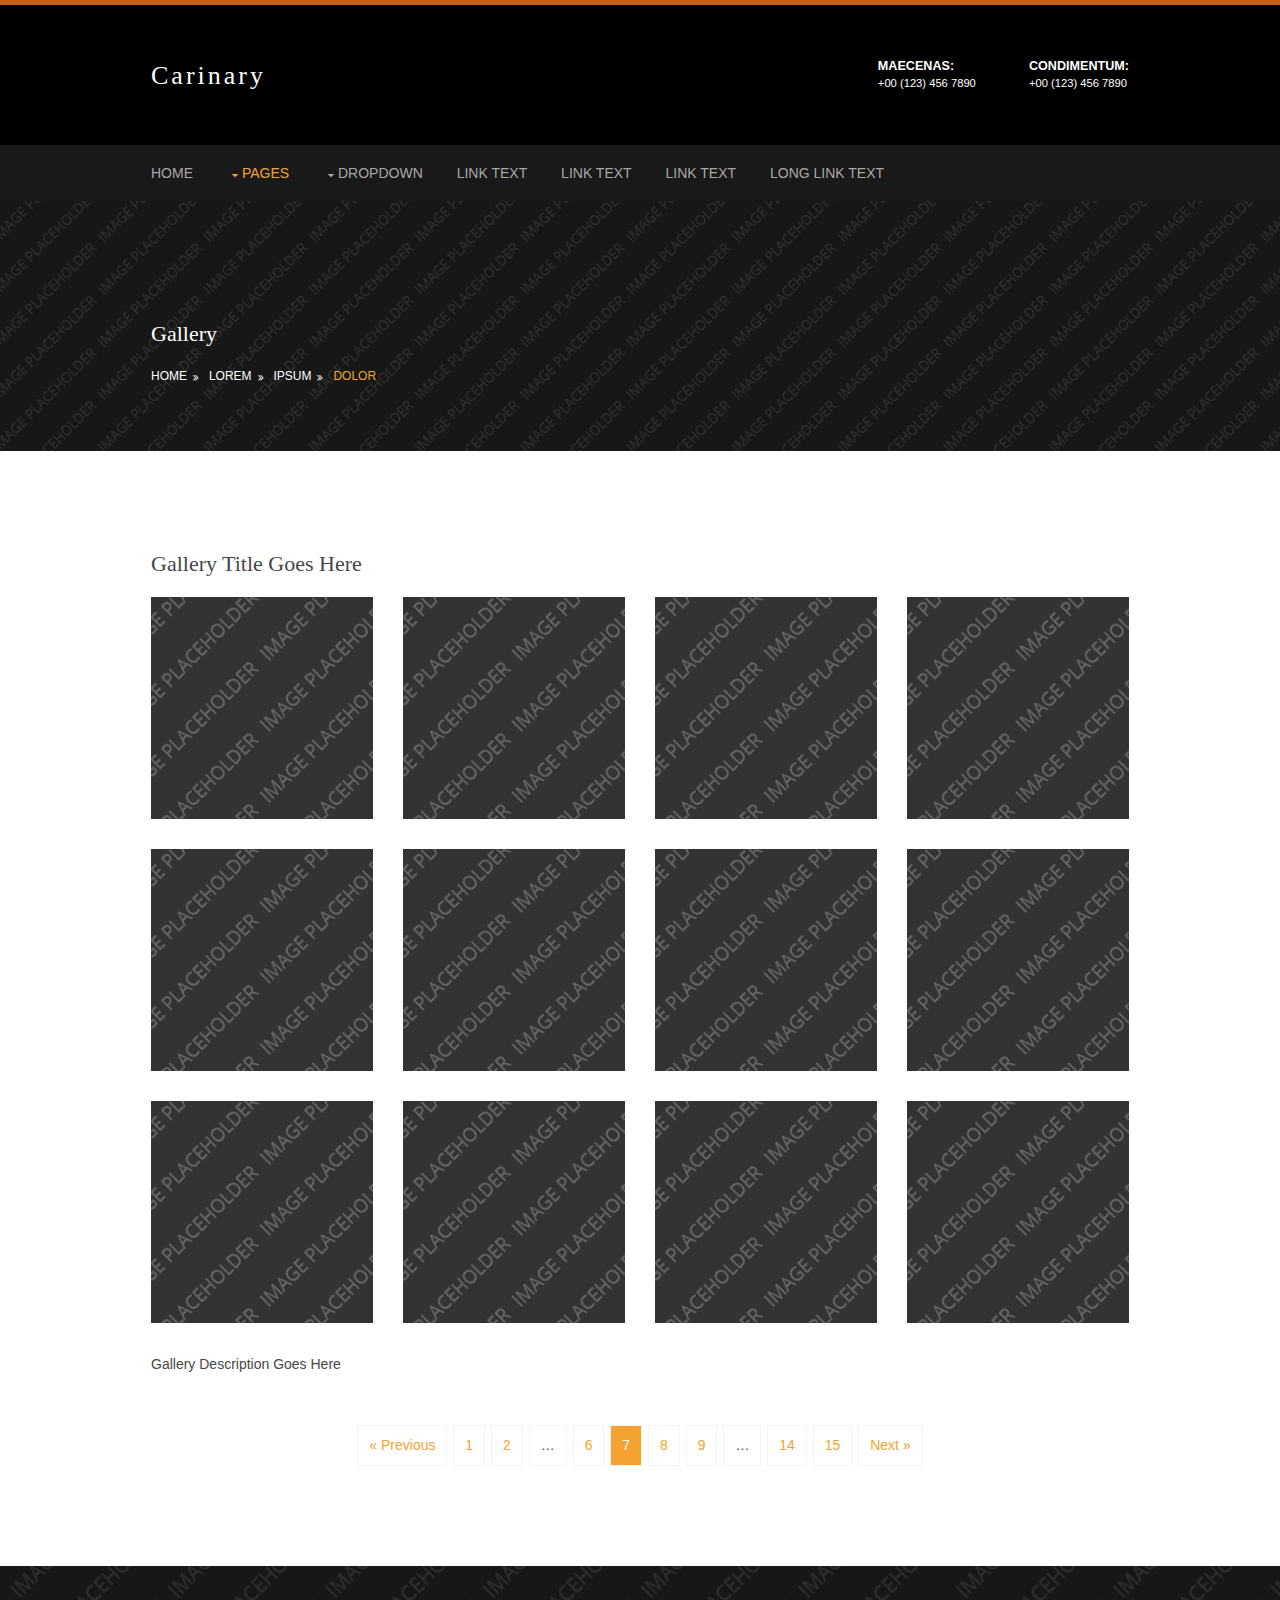
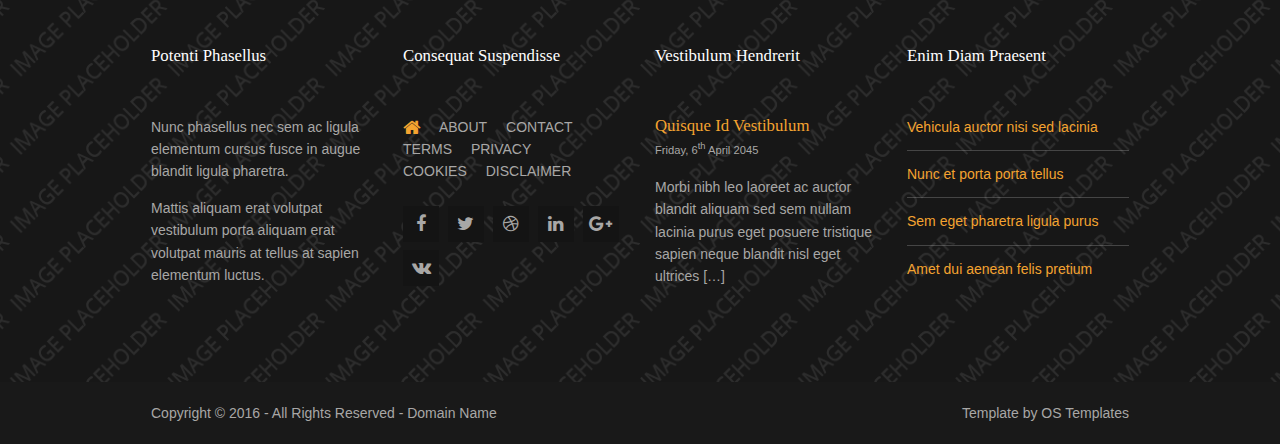
<file: pages/gallery.html>
<!DOCTYPE html>
<!--
Template Name: Carinary
Author: <a href="http://www.os-templates.com/">OS Templates</a>
Author URI: http://www.os-templates.com/
Licence: Free to use under our free template licence terms
Licence URI: http://www.os-templates.com/template-terms
-->
<html lang="">
<head>
<title>Carinary | Pages | Gallery</title>
<meta charset="utf-8">
<meta name="viewport" content="width=device-width, initial-scale=1.0, maximum-scale=1.0, user-scalable=no">
<link href="../layout/styles/layout.css" rel="stylesheet" type="text/css" media="all">
</head>
<body id="top">
<!-- ################################################################################################ -->
<!-- ################################################################################################ -->
<!-- ################################################################################################ -->
<div class="wrapper row1">
  <header id="header" class="hoc clear"> 
    <!-- ################################################################################################ -->
    <div id="logo" class="fl_left">
      <h1><a href="../index.html">Carinary</a></h1>
    </div>
    <div id="quickinfo" class="fl_right">
      <ul class="nospace inline">
        <li><strong>Maecenas:</strong><br>
          +00 (123) 456 7890</li>
        <li><strong>Condimentum:</strong><br>
          +00 (123) 456 7890</li>
      </ul>
    </div>
    <!-- ################################################################################################ -->
  </header>
</div>
<!-- ################################################################################################ -->
<!-- ################################################################################################ -->
<!-- ################################################################################################ -->
<div class="wrapper row2">
  <nav id="mainav" class="hoc clear"> 
    <!-- ################################################################################################ -->
    <ul class="clear">
      <li><a href="../index.html">Home</a></li>
      <li class="active"><a class="drop" href="#">Pages</a>
        <ul>
          <li class="active"><a href="gallery.html">Gallery</a></li>
          <li><a href="full-width.html">Full Width</a></li>
          <li><a href="sidebar-left.html">Sidebar Left</a></li>
          <li><a href="sidebar-right.html">Sidebar Right</a></li>
          <li><a href="basic-grid.html">Basic Grid</a></li>
        </ul>
      </li>
      <li><a class="drop" href="#">Dropdown</a>
        <ul>
          <li><a href="#">Level 2</a></li>
          <li><a class="drop" href="#">Level 2 + Drop</a>
            <ul>
              <li><a href="#">Level 3</a></li>
              <li><a href="#">Level 3</a></li>
              <li><a href="#">Level 3</a></li>
            </ul>
          </li>
          <li><a href="#">Level 2</a></li>
        </ul>
      </li>
      <li><a href="#">Link Text</a></li>
      <li><a href="#">Link Text</a></li>
      <li><a href="#">Link Text</a></li>
      <li><a href="#">Long Link Text</a></li>
    </ul>
    <!-- ################################################################################################ -->
  </nav>
</div>
<!-- ################################################################################################ -->
<!-- ################################################################################################ -->
<!-- ################################################################################################ -->
<div class="wrapper bgded overlay" style="background-image:url('../images/demo/backgrounds/01.png');">
  <section id="breadcrumb" class="hoc clear"> 
    <!-- ################################################################################################ -->
    <h6 class="heading">Gallery</h6>
    <!-- ################################################################################################ -->
    <ul>
      <li><a href="#">Home</a></li>
      <li><a href="#">Lorem</a></li>
      <li><a href="#">Ipsum</a></li>
      <li><a href="#">Dolor</a></li>
    </ul>
    <!-- ################################################################################################ -->
  </section>
</div>
<!-- ################################################################################################ -->
<!-- ################################################################################################ -->
<!-- ################################################################################################ -->
<div class="wrapper row3">
  <main class="hoc container clear"> 
    <!-- main body -->
    <!-- ################################################################################################ -->
    <div class="content"> 
      <!-- ################################################################################################ -->
      <div id="gallery">
        <figure>
          <header class="heading">Gallery Title Goes Here</header>
          <ul class="nospace clear">
            <li class="one_quarter first"><a href="#"><img src="../images/demo/gallery/01.png" alt=""></a></li>
            <li class="one_quarter"><a href="#"><img src="../images/demo/gallery/01.png" alt=""></a></li>
            <li class="one_quarter"><a href="#"><img src="../images/demo/gallery/01.png" alt=""></a></li>
            <li class="one_quarter"><a href="#"><img src="../images/demo/gallery/01.png" alt=""></a></li>
            <li class="one_quarter first"><a href="#"><img src="../images/demo/gallery/01.png" alt=""></a></li>
            <li class="one_quarter"><a href="#"><img src="../images/demo/gallery/01.png" alt=""></a></li>
            <li class="one_quarter"><a href="#"><img src="../images/demo/gallery/01.png" alt=""></a></li>
            <li class="one_quarter"><a href="#"><img src="../images/demo/gallery/01.png" alt=""></a></li>
            <li class="one_quarter first"><a href="#"><img src="../images/demo/gallery/01.png" alt=""></a></li>
            <li class="one_quarter"><a href="#"><img src="../images/demo/gallery/01.png" alt=""></a></li>
            <li class="one_quarter"><a href="#"><img src="../images/demo/gallery/01.png" alt=""></a></li>
            <li class="one_quarter"><a href="#"><img src="../images/demo/gallery/01.png" alt=""></a></li>
          </ul>
          <figcaption>Gallery Description Goes Here</figcaption>
        </figure>
      </div>
      <!-- ################################################################################################ -->
      <!-- ################################################################################################ -->
      <nav class="pagination">
        <ul>
          <li><a href="#">&laquo; Previous</a></li>
          <li><a href="#">1</a></li>
          <li><a href="#">2</a></li>
          <li><strong>&hellip;</strong></li>
          <li><a href="#">6</a></li>
          <li class="current"><strong>7</strong></li>
          <li><a href="#">8</a></li>
          <li><a href="#">9</a></li>
          <li><strong>&hellip;</strong></li>
          <li><a href="#">14</a></li>
          <li><a href="#">15</a></li>
          <li><a href="#">Next &raquo;</a></li>
        </ul>
      </nav>
      <!-- ################################################################################################ -->
    </div>
    <!-- ################################################################################################ -->
    <!-- / main body -->
    <div class="clear"></div>
  </main>
</div>
<!-- ################################################################################################ -->
<!-- ################################################################################################ -->
<!-- ################################################################################################ -->
<div class="wrapper row4 bgded overlay" style="background-image:url('../images/demo/backgrounds/04.png');">
  <footer id="footer" class="hoc clear"> 
    <!-- ################################################################################################ -->
    <div class="one_quarter first">
      <h6 class="heading">Potenti phasellus</h6>
      <p>Nunc phasellus nec sem ac ligula elementum cursus fusce in augue blandit ligula pharetra.</p>
      <p>Mattis aliquam erat volutpat vestibulum porta aliquam erat volutpat mauris at tellus at sapien elementum luctus.</p>
    </div>
    <div class="one_quarter">
      <h6 class="heading">Consequat suspendisse</h6>
      <nav>
        <ul class="nospace">
          <li><a href="#"><i class="fa fa-lg fa-home"></i></a></li>
          <li><a href="#">About</a></li>
          <li><a href="#">Contact</a></li>
          <li><a href="#">Terms</a></li>
          <li><a href="#">Privacy</a></li>
          <li><a href="#">Cookies</a></li>
          <li><a href="#">Disclaimer</a></li>
        </ul>
      </nav>
      <ul class="faico clear">
        <li><a class="faicon-facebook" href="#"><i class="fa fa-facebook"></i></a></li>
        <li><a class="faicon-twitter" href="#"><i class="fa fa-twitter"></i></a></li>
        <li><a class="faicon-dribble" href="#"><i class="fa fa-dribbble"></i></a></li>
        <li><a class="faicon-linkedin" href="#"><i class="fa fa-linkedin"></i></a></li>
        <li><a class="faicon-google-plus" href="#"><i class="fa fa-google-plus"></i></a></li>
        <li><a class="faicon-vk" href="#"><i class="fa fa-vk"></i></a></li>
      </ul>
    </div>
    <div class="one_quarter">
      <h6 class="heading">Vestibulum hendrerit</h6>
      <article>
        <h2 class="nospace font-x1"><a href="#">Quisque id vestibulum</a></h2>
        <time class="font-xs" datetime="2045-04-06">Friday, 6<sup>th</sup> April 2045</time>
        <p>Morbi nibh leo laoreet ac auctor blandit aliquam sed sem nullam lacinia purus eget posuere tristique sapien neque blandit nisl eget ultrices [&hellip;]</p>
      </article>
    </div>
    <div class="one_quarter">
      <h6 class="heading">Enim diam praesent</h6>
      <ul class="nospace linklist">
        <li><a href="#">Vehicula auctor nisi sed lacinia</a></li>
        <li><a href="#">Nunc et porta porta tellus</a></li>
        <li><a href="#">Sem eget pharetra ligula purus</a></li>
        <li><a href="#">Amet dui aenean felis pretium</a></li>
      </ul>
    </div>
    <!-- ################################################################################################ -->
  </footer>
</div>
<!-- ################################################################################################ -->
<!-- ################################################################################################ -->
<!-- ################################################################################################ -->
<div class="wrapper row5">
  <div id="copyright" class="hoc clear"> 
    <!-- ################################################################################################ -->
    <p class="fl_left">Copyright &copy; 2016 - All Rights Reserved - <a href="#">Domain Name</a></p>
    <p class="fl_right">Template by <a target="_blank" href="http://www.os-templates.com/" title="Free Website Templates">OS Templates</a></p>
    <!-- ################################################################################################ -->
  </div>
</div>
<!-- ################################################################################################ -->
<!-- ################################################################################################ -->
<!-- ################################################################################################ -->
<a id="backtotop" href="#top"><i class="fa fa-chevron-up"></i></a>
<!-- JAVASCRIPTS -->
<script src="../layout/scripts/jquery.min.js"></script>
<script src="../layout/scripts/jquery.backtotop.js"></script>
<script src="../layout/scripts/jquery.mobilemenu.js"></script>
</body>
</html>
</file>
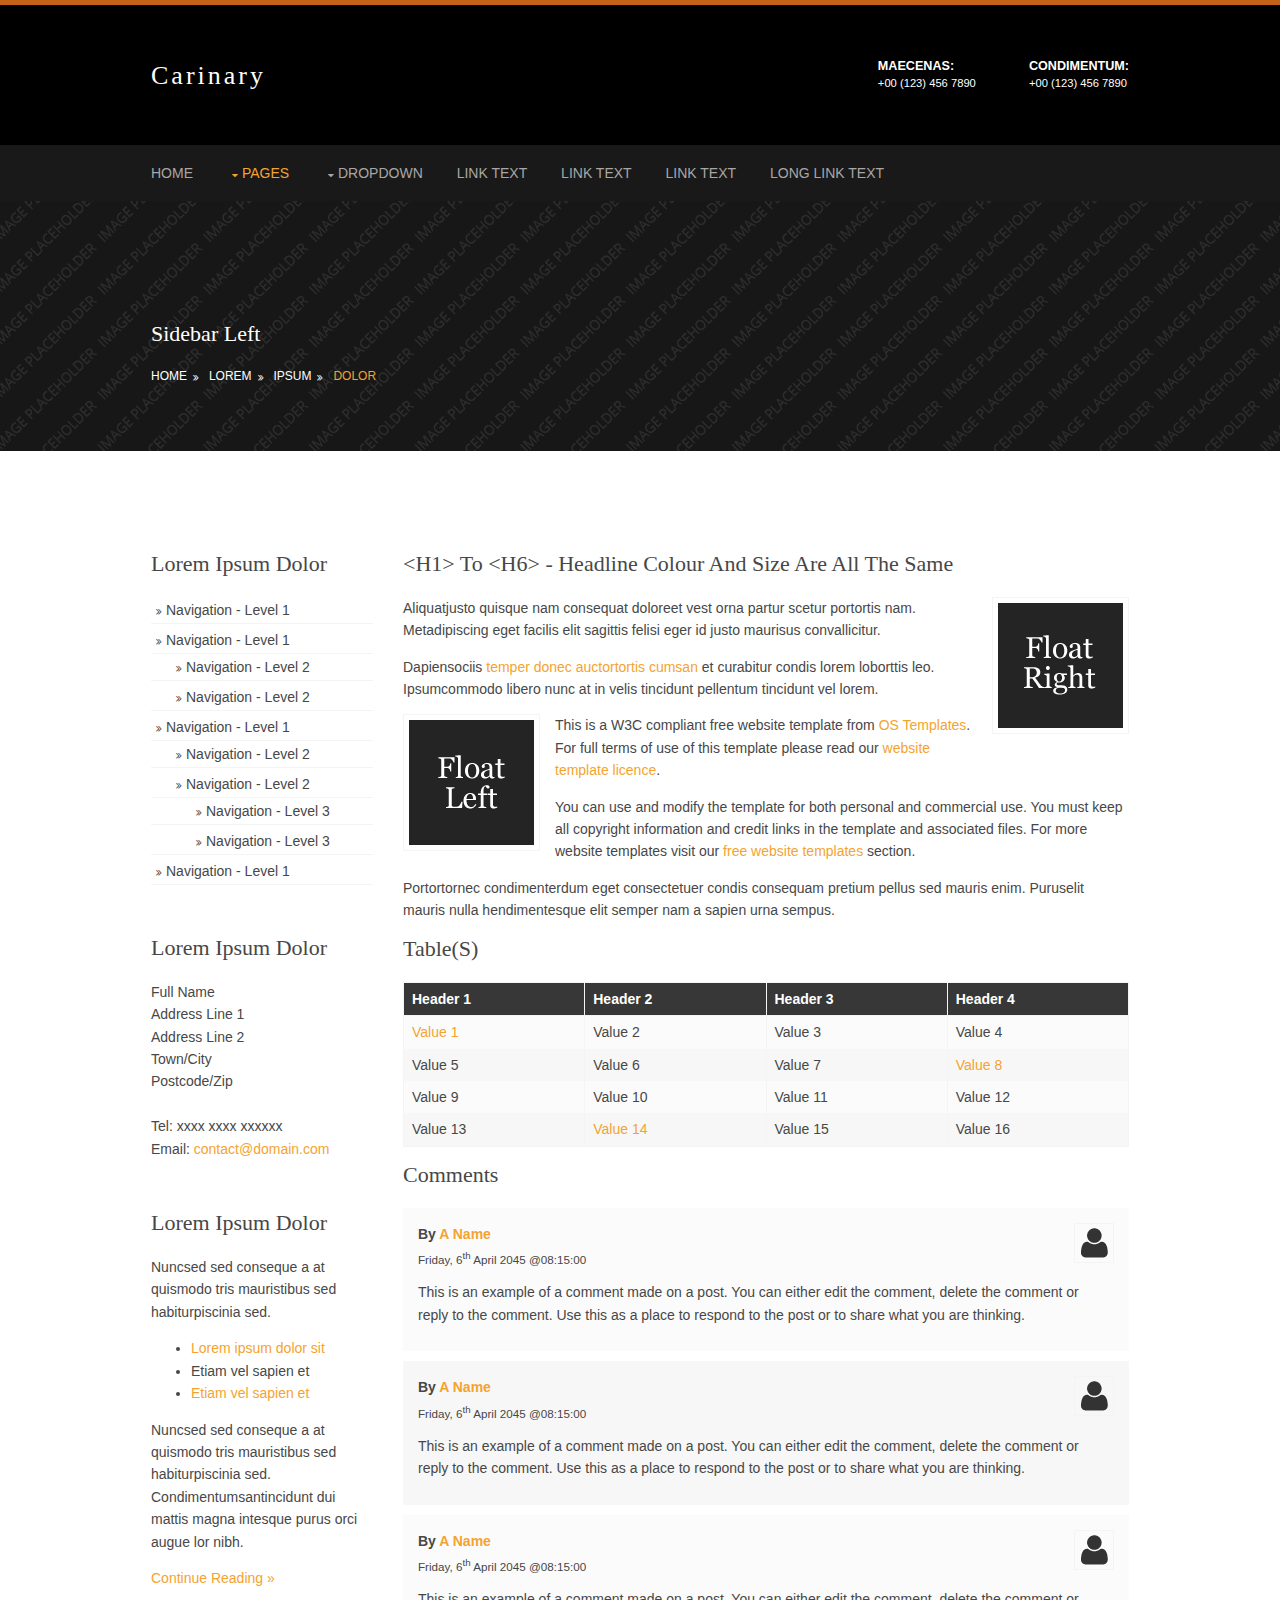
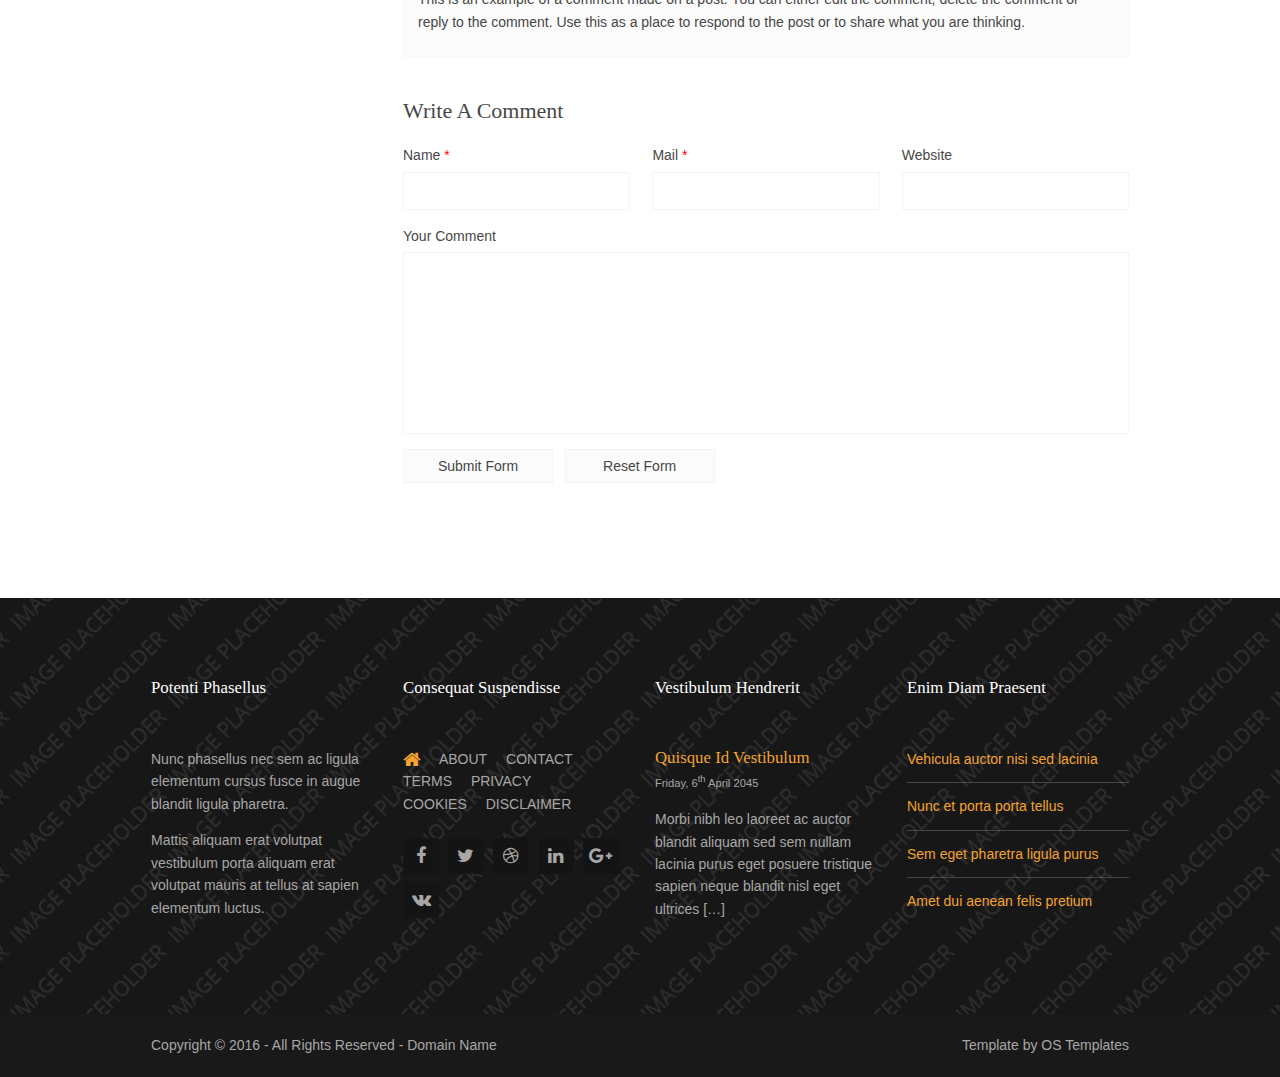
<file: pages/sidebar-left.html>
<!DOCTYPE html>
<!--
Template Name: Carinary
Author: <a href="http://www.os-templates.com/">OS Templates</a>
Author URI: http://www.os-templates.com/
Licence: Free to use under our free template licence terms
Licence URI: http://www.os-templates.com/template-terms
-->
<html lang="">
<head>
<title>Carinary | Pages | Sidebar Left</title>
<meta charset="utf-8">
<meta name="viewport" content="width=device-width, initial-scale=1.0, maximum-scale=1.0, user-scalable=no">
<link href="../layout/styles/layout.css" rel="stylesheet" type="text/css" media="all">
</head>
<body id="top">
<!-- ################################################################################################ -->
<!-- ################################################################################################ -->
<!-- ################################################################################################ -->
<div class="wrapper row1">
  <header id="header" class="hoc clear"> 
    <!-- ################################################################################################ -->
    <div id="logo" class="fl_left">
      <h1><a href="../index.html">Carinary</a></h1>
    </div>
    <div id="quickinfo" class="fl_right">
      <ul class="nospace inline">
        <li><strong>Maecenas:</strong><br>
          +00 (123) 456 7890</li>
        <li><strong>Condimentum:</strong><br>
          +00 (123) 456 7890</li>
      </ul>
    </div>
    <!-- ################################################################################################ -->
  </header>
</div>
<!-- ################################################################################################ -->
<!-- ################################################################################################ -->
<!-- ################################################################################################ -->
<div class="wrapper row2">
  <nav id="mainav" class="hoc clear"> 
    <!-- ################################################################################################ -->
    <ul class="clear">
      <li><a href="../index.html">Home</a></li>
      <li class="active"><a class="drop" href="#">Pages</a>
        <ul>
          <li><a href="gallery.html">Gallery</a></li>
          <li><a href="full-width.html">Full Width</a></li>
          <li class="active"><a href="sidebar-left.html">Sidebar Left</a></li>
          <li><a href="sidebar-right.html">Sidebar Right</a></li>
          <li><a href="basic-grid.html">Basic Grid</a></li>
        </ul>
      </li>
      <li><a class="drop" href="#">Dropdown</a>
        <ul>
          <li><a href="#">Level 2</a></li>
          <li><a class="drop" href="#">Level 2 + Drop</a>
            <ul>
              <li><a href="#">Level 3</a></li>
              <li><a href="#">Level 3</a></li>
              <li><a href="#">Level 3</a></li>
            </ul>
          </li>
          <li><a href="#">Level 2</a></li>
        </ul>
      </li>
      <li><a href="#">Link Text</a></li>
      <li><a href="#">Link Text</a></li>
      <li><a href="#">Link Text</a></li>
      <li><a href="#">Long Link Text</a></li>
    </ul>
    <!-- ################################################################################################ -->
  </nav>
</div>
<!-- ################################################################################################ -->
<!-- ################################################################################################ -->
<!-- ################################################################################################ -->
<div class="wrapper bgded overlay" style="background-image:url('../images/demo/backgrounds/01.png');">
  <section id="breadcrumb" class="hoc clear"> 
    <!-- ################################################################################################ -->
    <h6 class="heading">Sidebar Left</h6>
    <!-- ################################################################################################ -->
    <ul>
      <li><a href="#">Home</a></li>
      <li><a href="#">Lorem</a></li>
      <li><a href="#">Ipsum</a></li>
      <li><a href="#">Dolor</a></li>
    </ul>
    <!-- ################################################################################################ -->
  </section>
</div>
<!-- ################################################################################################ -->
<!-- ################################################################################################ -->
<!-- ################################################################################################ -->
<div class="wrapper row3">
  <main class="hoc container clear"> 
    <!-- main body -->
    <!-- ################################################################################################ -->
    <div class="sidebar one_quarter first"> 
      <!-- ################################################################################################ -->
      <h6>Lorem ipsum dolor</h6>
      <nav class="sdb_holder">
        <ul>
          <li><a href="#">Navigation - Level 1</a></li>
          <li><a href="#">Navigation - Level 1</a>
            <ul>
              <li><a href="#">Navigation - Level 2</a></li>
              <li><a href="#">Navigation - Level 2</a></li>
            </ul>
          </li>
          <li><a href="#">Navigation - Level 1</a>
            <ul>
              <li><a href="#">Navigation - Level 2</a></li>
              <li><a href="#">Navigation - Level 2</a>
                <ul>
                  <li><a href="#">Navigation - Level 3</a></li>
                  <li><a href="#">Navigation - Level 3</a></li>
                </ul>
              </li>
            </ul>
          </li>
          <li><a href="#">Navigation - Level 1</a></li>
        </ul>
      </nav>
      <div class="sdb_holder">
        <h6>Lorem ipsum dolor</h6>
        <address>
        Full Name<br>
        Address Line 1<br>
        Address Line 2<br>
        Town/City<br>
        Postcode/Zip<br>
        <br>
        Tel: xxxx xxxx xxxxxx<br>
        Email: <a href="#">contact@domain.com</a>
        </address>
      </div>
      <div class="sdb_holder">
        <article>
          <h6>Lorem ipsum dolor</h6>
          <p>Nuncsed sed conseque a at quismodo tris mauristibus sed habiturpiscinia sed.</p>
          <ul>
            <li><a href="#">Lorem ipsum dolor sit</a></li>
            <li>Etiam vel sapien et</li>
            <li><a href="#">Etiam vel sapien et</a></li>
          </ul>
          <p>Nuncsed sed conseque a at quismodo tris mauristibus sed habiturpiscinia sed. Condimentumsantincidunt dui mattis magna intesque purus orci augue lor nibh.</p>
          <p class="more"><a href="#">Continue Reading &raquo;</a></p>
        </article>
      </div>
      <!-- ################################################################################################ -->
    </div>
    <!-- ################################################################################################ -->
    <!-- ################################################################################################ -->
    <div class="content three_quarter"> 
      <!-- ################################################################################################ -->
      <h1>&lt;h1&gt; to &lt;h6&gt; - Headline Colour and Size Are All The Same</h1>
      <img class="imgr borderedbox inspace-5" src="../images/demo/imgr.gif" alt="">
      <p>Aliquatjusto quisque nam consequat doloreet vest orna partur scetur portortis nam. Metadipiscing eget facilis elit sagittis felisi eger id justo maurisus convallicitur.</p>
      <p>Dapiensociis <a href="#">temper donec auctortortis cumsan</a> et curabitur condis lorem loborttis leo. Ipsumcommodo libero nunc at in velis tincidunt pellentum tincidunt vel lorem.</p>
      <img class="imgl borderedbox inspace-5" src="../images/demo/imgl.gif" alt="">
      <p>This is a W3C compliant free website template from <a href="http://www.os-templates.com/" title="Free Website Templates">OS Templates</a>. For full terms of use of this template please read our <a href="http://www.os-templates.com/template-terms">website template licence</a>.</p>
      <p>You can use and modify the template for both personal and commercial use. You must keep all copyright information and credit links in the template and associated files. For more website templates visit our <a href="http://www.os-templates.com/">free website templates</a> section.</p>
      <p>Portortornec condimenterdum eget consectetuer condis consequam pretium pellus sed mauris enim. Puruselit mauris nulla hendimentesque elit semper nam a sapien urna sempus.</p>
      <h1>Table(s)</h1>
      <div class="scrollable">
        <table>
          <thead>
            <tr>
              <th>Header 1</th>
              <th>Header 2</th>
              <th>Header 3</th>
              <th>Header 4</th>
            </tr>
          </thead>
          <tbody>
            <tr>
              <td><a href="#">Value 1</a></td>
              <td>Value 2</td>
              <td>Value 3</td>
              <td>Value 4</td>
            </tr>
            <tr>
              <td>Value 5</td>
              <td>Value 6</td>
              <td>Value 7</td>
              <td><a href="#">Value 8</a></td>
            </tr>
            <tr>
              <td>Value 9</td>
              <td>Value 10</td>
              <td>Value 11</td>
              <td>Value 12</td>
            </tr>
            <tr>
              <td>Value 13</td>
              <td><a href="#">Value 14</a></td>
              <td>Value 15</td>
              <td>Value 16</td>
            </tr>
          </tbody>
        </table>
      </div>
      <div id="comments">
        <h2>Comments</h2>
        <ul>
          <li>
            <article>
              <header>
                <figure class="avatar"><img src="../images/demo/avatar.png" alt=""></figure>
                <address>
                By <a href="#">A Name</a>
                </address>
                <time datetime="2045-04-06T08:15+00:00">Friday, 6<sup>th</sup> April 2045 @08:15:00</time>
              </header>
              <div class="comcont">
                <p>This is an example of a comment made on a post. You can either edit the comment, delete the comment or reply to the comment. Use this as a place to respond to the post or to share what you are thinking.</p>
              </div>
            </article>
          </li>
          <li>
            <article>
              <header>
                <figure class="avatar"><img src="../images/demo/avatar.png" alt=""></figure>
                <address>
                By <a href="#">A Name</a>
                </address>
                <time datetime="2045-04-06T08:15+00:00">Friday, 6<sup>th</sup> April 2045 @08:15:00</time>
              </header>
              <div class="comcont">
                <p>This is an example of a comment made on a post. You can either edit the comment, delete the comment or reply to the comment. Use this as a place to respond to the post or to share what you are thinking.</p>
              </div>
            </article>
          </li>
          <li>
            <article>
              <header>
                <figure class="avatar"><img src="../images/demo/avatar.png" alt=""></figure>
                <address>
                By <a href="#">A Name</a>
                </address>
                <time datetime="2045-04-06T08:15+00:00">Friday, 6<sup>th</sup> April 2045 @08:15:00</time>
              </header>
              <div class="comcont">
                <p>This is an example of a comment made on a post. You can either edit the comment, delete the comment or reply to the comment. Use this as a place to respond to the post or to share what you are thinking.</p>
              </div>
            </article>
          </li>
        </ul>
        <h2>Write A Comment</h2>
        <form action="#" method="post">
          <div class="one_third first">
            <label for="name">Name <span>*</span></label>
            <input type="text" name="name" id="name" value="" size="22" required>
          </div>
          <div class="one_third">
            <label for="email">Mail <span>*</span></label>
            <input type="email" name="email" id="email" value="" size="22" required>
          </div>
          <div class="one_third">
            <label for="url">Website</label>
            <input type="url" name="url" id="url" value="" size="22">
          </div>
          <div class="block clear">
            <label for="comment">Your Comment</label>
            <textarea name="comment" id="comment" cols="25" rows="10"></textarea>
          </div>
          <div>
            <input type="submit" name="submit" value="Submit Form">
            &nbsp;
            <input type="reset" name="reset" value="Reset Form">
          </div>
        </form>
      </div>
      <!-- ################################################################################################ -->
    </div>
    <!-- ################################################################################################ -->
    <!-- / main body -->
    <div class="clear"></div>
  </main>
</div>
<!-- ################################################################################################ -->
<!-- ################################################################################################ -->
<!-- ################################################################################################ -->
<div class="wrapper row4 bgded overlay" style="background-image:url('../images/demo/backgrounds/04.png');">
  <footer id="footer" class="hoc clear"> 
    <!-- ################################################################################################ -->
    <div class="one_quarter first">
      <h6 class="heading">Potenti phasellus</h6>
      <p>Nunc phasellus nec sem ac ligula elementum cursus fusce in augue blandit ligula pharetra.</p>
      <p>Mattis aliquam erat volutpat vestibulum porta aliquam erat volutpat mauris at tellus at sapien elementum luctus.</p>
    </div>
    <div class="one_quarter">
      <h6 class="heading">Consequat suspendisse</h6>
      <nav>
        <ul class="nospace">
          <li><a href="#"><i class="fa fa-lg fa-home"></i></a></li>
          <li><a href="#">About</a></li>
          <li><a href="#">Contact</a></li>
          <li><a href="#">Terms</a></li>
          <li><a href="#">Privacy</a></li>
          <li><a href="#">Cookies</a></li>
          <li><a href="#">Disclaimer</a></li>
        </ul>
      </nav>
      <ul class="faico clear">
        <li><a class="faicon-facebook" href="#"><i class="fa fa-facebook"></i></a></li>
        <li><a class="faicon-twitter" href="#"><i class="fa fa-twitter"></i></a></li>
        <li><a class="faicon-dribble" href="#"><i class="fa fa-dribbble"></i></a></li>
        <li><a class="faicon-linkedin" href="#"><i class="fa fa-linkedin"></i></a></li>
        <li><a class="faicon-google-plus" href="#"><i class="fa fa-google-plus"></i></a></li>
        <li><a class="faicon-vk" href="#"><i class="fa fa-vk"></i></a></li>
      </ul>
    </div>
    <div class="one_quarter">
      <h6 class="heading">Vestibulum hendrerit</h6>
      <article>
        <h2 class="nospace font-x1"><a href="#">Quisque id vestibulum</a></h2>
        <time class="font-xs" datetime="2045-04-06">Friday, 6<sup>th</sup> April 2045</time>
        <p>Morbi nibh leo laoreet ac auctor blandit aliquam sed sem nullam lacinia purus eget posuere tristique sapien neque blandit nisl eget ultrices [&hellip;]</p>
      </article>
    </div>
    <div class="one_quarter">
      <h6 class="heading">Enim diam praesent</h6>
      <ul class="nospace linklist">
        <li><a href="#">Vehicula auctor nisi sed lacinia</a></li>
        <li><a href="#">Nunc et porta porta tellus</a></li>
        <li><a href="#">Sem eget pharetra ligula purus</a></li>
        <li><a href="#">Amet dui aenean felis pretium</a></li>
      </ul>
    </div>
    <!-- ################################################################################################ -->
  </footer>
</div>
<!-- ################################################################################################ -->
<!-- ################################################################################################ -->
<!-- ################################################################################################ -->
<div class="wrapper row5">
  <div id="copyright" class="hoc clear"> 
    <!-- ################################################################################################ -->
    <p class="fl_left">Copyright &copy; 2016 - All Rights Reserved - <a href="#">Domain Name</a></p>
    <p class="fl_right">Template by <a target="_blank" href="http://www.os-templates.com/" title="Free Website Templates">OS Templates</a></p>
    <!-- ################################################################################################ -->
  </div>
</div>
<!-- ################################################################################################ -->
<!-- ################################################################################################ -->
<!-- ################################################################################################ -->
<a id="backtotop" href="#top"><i class="fa fa-chevron-up"></i></a>
<!-- JAVASCRIPTS -->
<script src="../layout/scripts/jquery.min.js"></script>
<script src="../layout/scripts/jquery.backtotop.js"></script>
<script src="../layout/scripts/jquery.mobilemenu.js"></script>
</body>
</html>
</file>
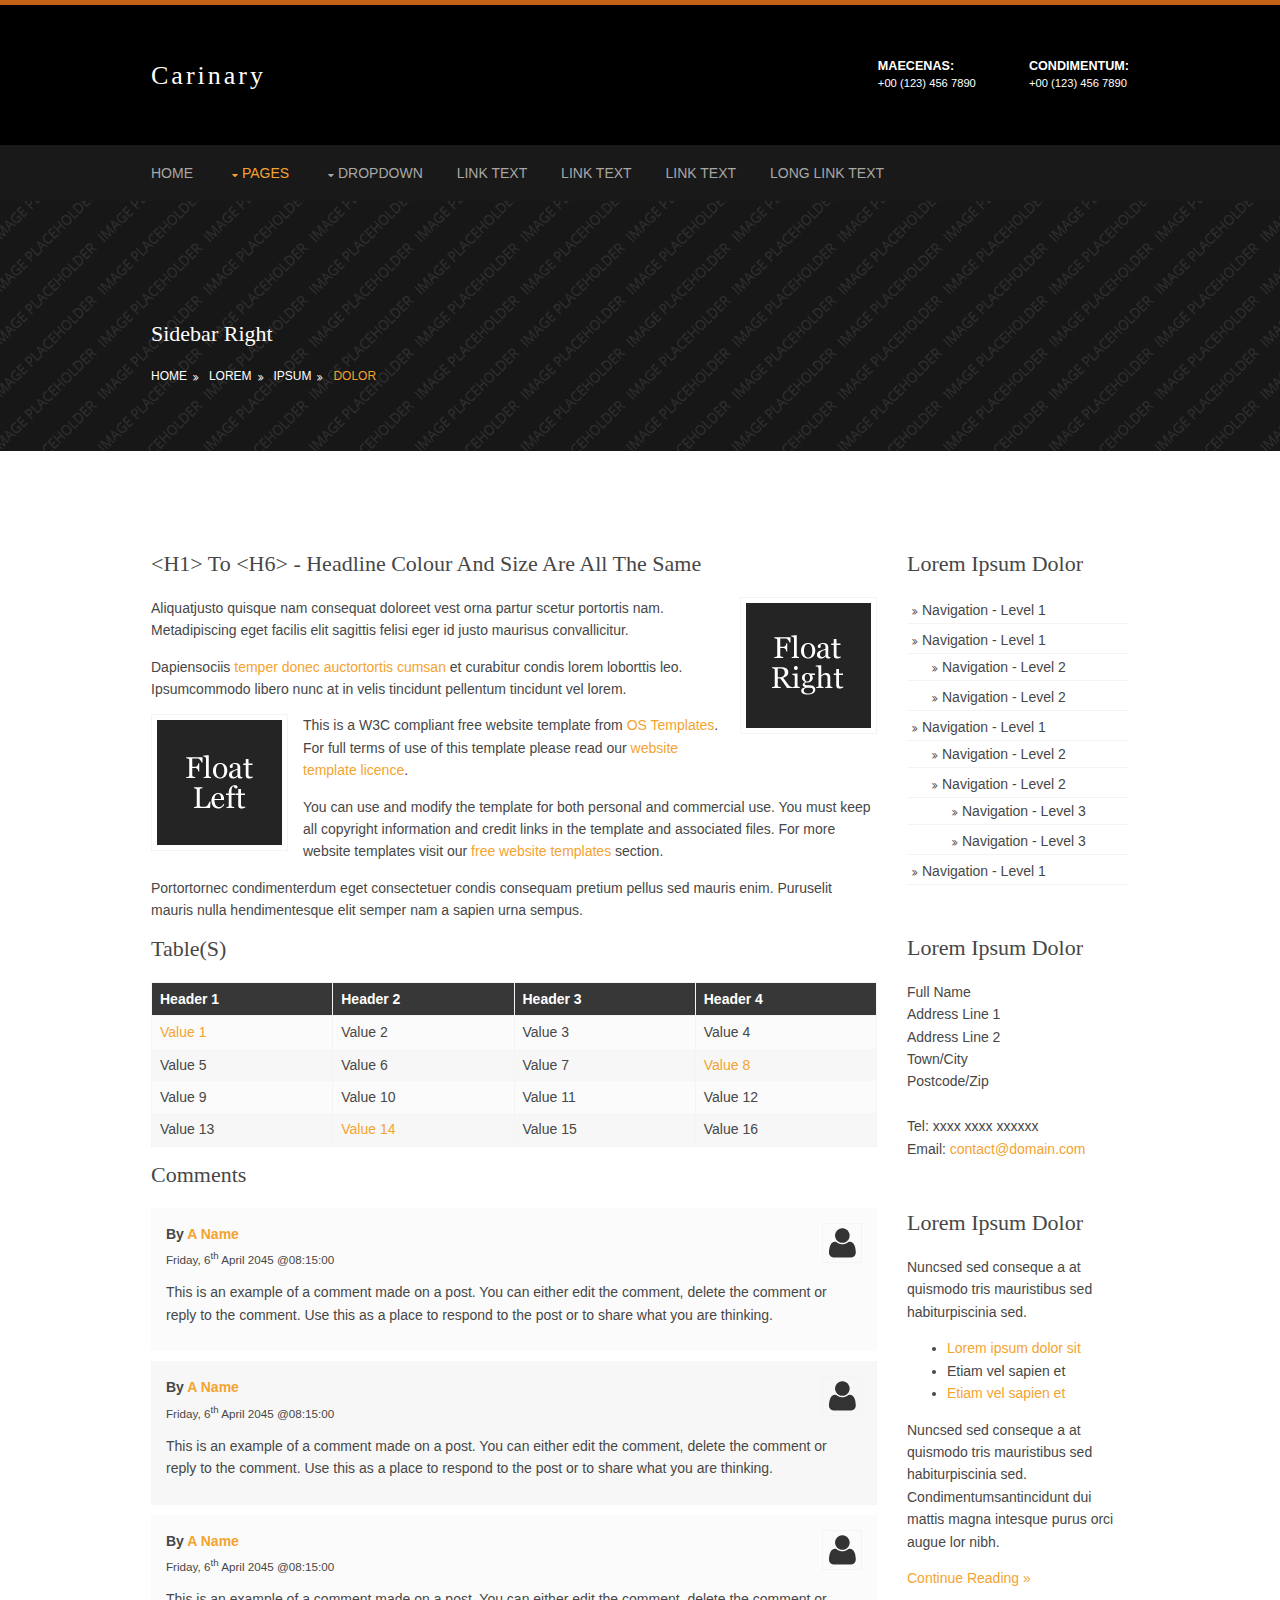
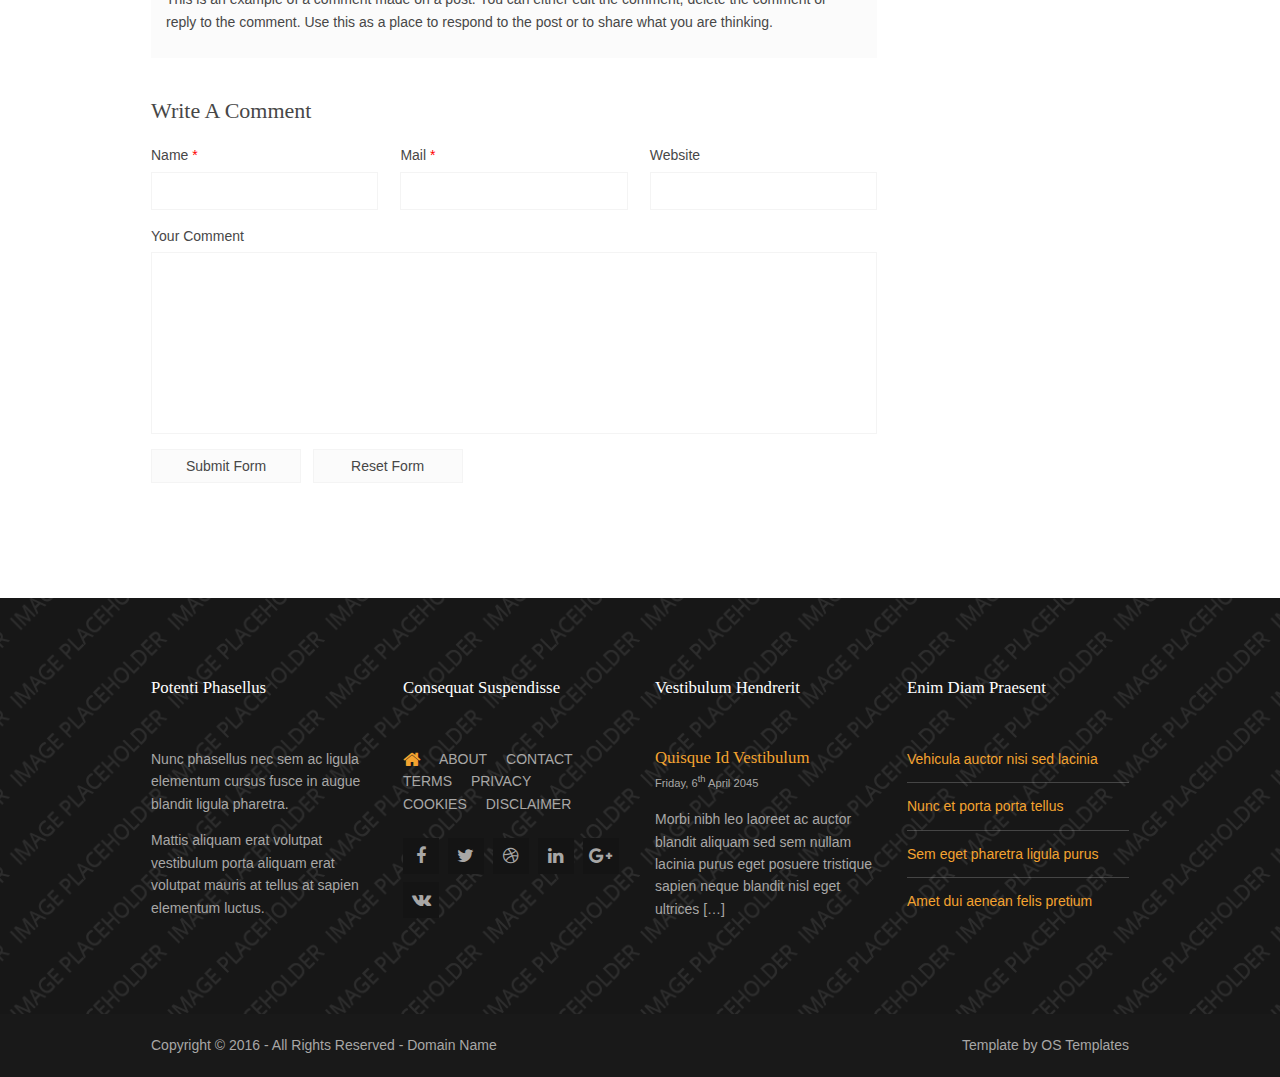
<file: pages/sidebar-right.html>
<!DOCTYPE html>
<!--
Template Name: Carinary
Author: <a href="http://www.os-templates.com/">OS Templates</a>
Author URI: http://www.os-templates.com/
Licence: Free to use under our free template licence terms
Licence URI: http://www.os-templates.com/template-terms
-->
<html lang="">
<head>
<title>Carinary | Pages | Sidebar Right</title>
<meta charset="utf-8">
<meta name="viewport" content="width=device-width, initial-scale=1.0, maximum-scale=1.0, user-scalable=no">
<link href="../layout/styles/layout.css" rel="stylesheet" type="text/css" media="all">
</head>
<body id="top">
<!-- ################################################################################################ -->
<!-- ################################################################################################ -->
<!-- ################################################################################################ -->
<div class="wrapper row1">
  <header id="header" class="hoc clear"> 
    <!-- ################################################################################################ -->
    <div id="logo" class="fl_left">
      <h1><a href="../index.html">Carinary</a></h1>
    </div>
    <div id="quickinfo" class="fl_right">
      <ul class="nospace inline">
        <li><strong>Maecenas:</strong><br>
          +00 (123) 456 7890</li>
        <li><strong>Condimentum:</strong><br>
          +00 (123) 456 7890</li>
      </ul>
    </div>
    <!-- ################################################################################################ -->
  </header>
</div>
<!-- ################################################################################################ -->
<!-- ################################################################################################ -->
<!-- ################################################################################################ -->
<div class="wrapper row2">
  <nav id="mainav" class="hoc clear"> 
    <!-- ################################################################################################ -->
    <ul class="clear">
      <li><a href="../index.html">Home</a></li>
      <li class="active"><a class="drop" href="#">Pages</a>
        <ul>
          <li><a href="gallery.html">Gallery</a></li>
          <li><a href="full-width.html">Full Width</a></li>
          <li><a href="sidebar-left.html">Sidebar Left</a></li>
          <li class="active"><a href="sidebar-right.html">Sidebar Right</a></li>
          <li><a href="basic-grid.html">Basic Grid</a></li>
        </ul>
      </li>
      <li><a class="drop" href="#">Dropdown</a>
        <ul>
          <li><a href="#">Level 2</a></li>
          <li><a class="drop" href="#">Level 2 + Drop</a>
            <ul>
              <li><a href="#">Level 3</a></li>
              <li><a href="#">Level 3</a></li>
              <li><a href="#">Level 3</a></li>
            </ul>
          </li>
          <li><a href="#">Level 2</a></li>
        </ul>
      </li>
      <li><a href="#">Link Text</a></li>
      <li><a href="#">Link Text</a></li>
      <li><a href="#">Link Text</a></li>
      <li><a href="#">Long Link Text</a></li>
    </ul>
    <!-- ################################################################################################ -->
  </nav>
</div>
<!-- ################################################################################################ -->
<!-- ################################################################################################ -->
<!-- ################################################################################################ -->
<div class="wrapper bgded overlay" style="background-image:url('../images/demo/backgrounds/01.png');">
  <section id="breadcrumb" class="hoc clear"> 
    <!-- ################################################################################################ -->
    <h6 class="heading">Sidebar Right</h6>
    <!-- ################################################################################################ -->
    <ul>
      <li><a href="#">Home</a></li>
      <li><a href="#">Lorem</a></li>
      <li><a href="#">Ipsum</a></li>
      <li><a href="#">Dolor</a></li>
    </ul>
    <!-- ################################################################################################ -->
  </section>
</div>
<!-- ################################################################################################ -->
<!-- ################################################################################################ -->
<!-- ################################################################################################ -->
<div class="wrapper row3">
  <main class="hoc container clear"> 
    <!-- main body -->
    <!-- ################################################################################################ -->
    <div class="content three_quarter first"> 
      <!-- ################################################################################################ -->
      <h1>&lt;h1&gt; to &lt;h6&gt; - Headline Colour and Size Are All The Same</h1>
      <img class="imgr borderedbox inspace-5" src="../images/demo/imgr.gif" alt="">
      <p>Aliquatjusto quisque nam consequat doloreet vest orna partur scetur portortis nam. Metadipiscing eget facilis elit sagittis felisi eger id justo maurisus convallicitur.</p>
      <p>Dapiensociis <a href="#">temper donec auctortortis cumsan</a> et curabitur condis lorem loborttis leo. Ipsumcommodo libero nunc at in velis tincidunt pellentum tincidunt vel lorem.</p>
      <img class="imgl borderedbox inspace-5" src="../images/demo/imgl.gif" alt="">
      <p>This is a W3C compliant free website template from <a href="http://www.os-templates.com/" title="Free Website Templates">OS Templates</a>. For full terms of use of this template please read our <a href="http://www.os-templates.com/template-terms">website template licence</a>.</p>
      <p>You can use and modify the template for both personal and commercial use. You must keep all copyright information and credit links in the template and associated files. For more website templates visit our <a href="http://www.os-templates.com/">free website templates</a> section.</p>
      <p>Portortornec condimenterdum eget consectetuer condis consequam pretium pellus sed mauris enim. Puruselit mauris nulla hendimentesque elit semper nam a sapien urna sempus.</p>
      <h1>Table(s)</h1>
      <div class="scrollable">
        <table>
          <thead>
            <tr>
              <th>Header 1</th>
              <th>Header 2</th>
              <th>Header 3</th>
              <th>Header 4</th>
            </tr>
          </thead>
          <tbody>
            <tr>
              <td><a href="#">Value 1</a></td>
              <td>Value 2</td>
              <td>Value 3</td>
              <td>Value 4</td>
            </tr>
            <tr>
              <td>Value 5</td>
              <td>Value 6</td>
              <td>Value 7</td>
              <td><a href="#">Value 8</a></td>
            </tr>
            <tr>
              <td>Value 9</td>
              <td>Value 10</td>
              <td>Value 11</td>
              <td>Value 12</td>
            </tr>
            <tr>
              <td>Value 13</td>
              <td><a href="#">Value 14</a></td>
              <td>Value 15</td>
              <td>Value 16</td>
            </tr>
          </tbody>
        </table>
      </div>
      <div id="comments">
        <h2>Comments</h2>
        <ul>
          <li>
            <article>
              <header>
                <figure class="avatar"><img src="../images/demo/avatar.png" alt=""></figure>
                <address>
                By <a href="#">A Name</a>
                </address>
                <time datetime="2045-04-06T08:15+00:00">Friday, 6<sup>th</sup> April 2045 @08:15:00</time>
              </header>
              <div class="comcont">
                <p>This is an example of a comment made on a post. You can either edit the comment, delete the comment or reply to the comment. Use this as a place to respond to the post or to share what you are thinking.</p>
              </div>
            </article>
          </li>
          <li>
            <article>
              <header>
                <figure class="avatar"><img src="../images/demo/avatar.png" alt=""></figure>
                <address>
                By <a href="#">A Name</a>
                </address>
                <time datetime="2045-04-06T08:15+00:00">Friday, 6<sup>th</sup> April 2045 @08:15:00</time>
              </header>
              <div class="comcont">
                <p>This is an example of a comment made on a post. You can either edit the comment, delete the comment or reply to the comment. Use this as a place to respond to the post or to share what you are thinking.</p>
              </div>
            </article>
          </li>
          <li>
            <article>
              <header>
                <figure class="avatar"><img src="../images/demo/avatar.png" alt=""></figure>
                <address>
                By <a href="#">A Name</a>
                </address>
                <time datetime="2045-04-06T08:15+00:00">Friday, 6<sup>th</sup> April 2045 @08:15:00</time>
              </header>
              <div class="comcont">
                <p>This is an example of a comment made on a post. You can either edit the comment, delete the comment or reply to the comment. Use this as a place to respond to the post or to share what you are thinking.</p>
              </div>
            </article>
          </li>
        </ul>
        <h2>Write A Comment</h2>
        <form action="#" method="post">
          <div class="one_third first">
            <label for="name">Name <span>*</span></label>
            <input type="text" name="name" id="name" value="" size="22" required>
          </div>
          <div class="one_third">
            <label for="email">Mail <span>*</span></label>
            <input type="email" name="email" id="email" value="" size="22" required>
          </div>
          <div class="one_third">
            <label for="url">Website</label>
            <input type="url" name="url" id="url" value="" size="22">
          </div>
          <div class="block clear">
            <label for="comment">Your Comment</label>
            <textarea name="comment" id="comment" cols="25" rows="10"></textarea>
          </div>
          <div>
            <input type="submit" name="submit" value="Submit Form">
            &nbsp;
            <input type="reset" name="reset" value="Reset Form">
          </div>
        </form>
      </div>
      <!-- ################################################################################################ -->
    </div>
    <!-- ################################################################################################ -->
    <!-- ################################################################################################ -->
    <div class="sidebar one_quarter"> 
      <!-- ################################################################################################ -->
      <h6>Lorem ipsum dolor</h6>
      <nav class="sdb_holder">
        <ul>
          <li><a href="#">Navigation - Level 1</a></li>
          <li><a href="#">Navigation - Level 1</a>
            <ul>
              <li><a href="#">Navigation - Level 2</a></li>
              <li><a href="#">Navigation - Level 2</a></li>
            </ul>
          </li>
          <li><a href="#">Navigation - Level 1</a>
            <ul>
              <li><a href="#">Navigation - Level 2</a></li>
              <li><a href="#">Navigation - Level 2</a>
                <ul>
                  <li><a href="#">Navigation - Level 3</a></li>
                  <li><a href="#">Navigation - Level 3</a></li>
                </ul>
              </li>
            </ul>
          </li>
          <li><a href="#">Navigation - Level 1</a></li>
        </ul>
      </nav>
      <div class="sdb_holder">
        <h6>Lorem ipsum dolor</h6>
        <address>
        Full Name<br>
        Address Line 1<br>
        Address Line 2<br>
        Town/City<br>
        Postcode/Zip<br>
        <br>
        Tel: xxxx xxxx xxxxxx<br>
        Email: <a href="#">contact@domain.com</a>
        </address>
      </div>
      <div class="sdb_holder">
        <article>
          <h6>Lorem ipsum dolor</h6>
          <p>Nuncsed sed conseque a at quismodo tris mauristibus sed habiturpiscinia sed.</p>
          <ul>
            <li><a href="#">Lorem ipsum dolor sit</a></li>
            <li>Etiam vel sapien et</li>
            <li><a href="#">Etiam vel sapien et</a></li>
          </ul>
          <p>Nuncsed sed conseque a at quismodo tris mauristibus sed habiturpiscinia sed. Condimentumsantincidunt dui mattis magna intesque purus orci augue lor nibh.</p>
          <p class="more"><a href="#">Continue Reading &raquo;</a></p>
        </article>
      </div>
      <!-- ################################################################################################ -->
    </div>
    <!-- ################################################################################################ -->
    <!-- / main body -->
    <div class="clear"></div>
  </main>
</div>
<!-- ################################################################################################ -->
<!-- ################################################################################################ -->
<!-- ################################################################################################ -->
<div class="wrapper row4 bgded overlay" style="background-image:url('../images/demo/backgrounds/04.png');">
  <footer id="footer" class="hoc clear"> 
    <!-- ################################################################################################ -->
    <div class="one_quarter first">
      <h6 class="heading">Potenti phasellus</h6>
      <p>Nunc phasellus nec sem ac ligula elementum cursus fusce in augue blandit ligula pharetra.</p>
      <p>Mattis aliquam erat volutpat vestibulum porta aliquam erat volutpat mauris at tellus at sapien elementum luctus.</p>
    </div>
    <div class="one_quarter">
      <h6 class="heading">Consequat suspendisse</h6>
      <nav>
        <ul class="nospace">
          <li><a href="#"><i class="fa fa-lg fa-home"></i></a></li>
          <li><a href="#">About</a></li>
          <li><a href="#">Contact</a></li>
          <li><a href="#">Terms</a></li>
          <li><a href="#">Privacy</a></li>
          <li><a href="#">Cookies</a></li>
          <li><a href="#">Disclaimer</a></li>
        </ul>
      </nav>
      <ul class="faico clear">
        <li><a class="faicon-facebook" href="#"><i class="fa fa-facebook"></i></a></li>
        <li><a class="faicon-twitter" href="#"><i class="fa fa-twitter"></i></a></li>
        <li><a class="faicon-dribble" href="#"><i class="fa fa-dribbble"></i></a></li>
        <li><a class="faicon-linkedin" href="#"><i class="fa fa-linkedin"></i></a></li>
        <li><a class="faicon-google-plus" href="#"><i class="fa fa-google-plus"></i></a></li>
        <li><a class="faicon-vk" href="#"><i class="fa fa-vk"></i></a></li>
      </ul>
    </div>
    <div class="one_quarter">
      <h6 class="heading">Vestibulum hendrerit</h6>
      <article>
        <h2 class="nospace font-x1"><a href="#">Quisque id vestibulum</a></h2>
        <time class="font-xs" datetime="2045-04-06">Friday, 6<sup>th</sup> April 2045</time>
        <p>Morbi nibh leo laoreet ac auctor blandit aliquam sed sem nullam lacinia purus eget posuere tristique sapien neque blandit nisl eget ultrices [&hellip;]</p>
      </article>
    </div>
    <div class="one_quarter">
      <h6 class="heading">Enim diam praesent</h6>
      <ul class="nospace linklist">
        <li><a href="#">Vehicula auctor nisi sed lacinia</a></li>
        <li><a href="#">Nunc et porta porta tellus</a></li>
        <li><a href="#">Sem eget pharetra ligula purus</a></li>
        <li><a href="#">Amet dui aenean felis pretium</a></li>
      </ul>
    </div>
    <!-- ################################################################################################ -->
  </footer>
</div>
<!-- ################################################################################################ -->
<!-- ################################################################################################ -->
<!-- ################################################################################################ -->
<div class="wrapper row5">
  <div id="copyright" class="hoc clear"> 
    <!-- ################################################################################################ -->
    <p class="fl_left">Copyright &copy; 2016 - All Rights Reserved - <a href="#">Domain Name</a></p>
    <p class="fl_right">Template by <a target="_blank" href="http://www.os-templates.com/" title="Free Website Templates">OS Templates</a></p>
    <!-- ################################################################################################ -->
  </div>
</div>
<!-- ################################################################################################ -->
<!-- ################################################################################################ -->
<!-- ################################################################################################ -->
<a id="backtotop" href="#top"><i class="fa fa-chevron-up"></i></a>
<!-- JAVASCRIPTS -->
<script src="../layout/scripts/jquery.min.js"></script>
<script src="../layout/scripts/jquery.backtotop.js"></script>
<script src="../layout/scripts/jquery.mobilemenu.js"></script>
</body>
</html>
</file>
<file: carinary/layout/styles/layout.css>
@charset "utf-8";
/*
Template Name: Carinary
Author: <a href="http://www.os-templates.com/">OS Templates</a>
Author URI: http://www.os-templates.com/
Licence: Free to use under our free template licence terms
Licence URI: http://www.os-templates.com/template-terms
File: Layout CSS
*/

@import url("font-awesome.min.css");
@import url("custom.flexslider.css");
@import url("framework.css");


/* Rows
--------------------------------------------------------------------------------------------------------------- */
.row1{border-top:5px solid;}
.row2, .row2 a{}
.row3, .row3 a{}
.row4, .row4 a{}
.row5, .row5 a{}


/* Header
--------------------------------------------------------------------------------------------------------------- */
#header{padding:50px 0;}

#header #logo *{margin:0; padding:0; line-height:1;}
#header #logo h1{margin-top:8px; font-size:26px; letter-spacing:3px;}

#header #quickinfo{font-size:.8rem; text-transform:uppercase;}
#header #quickinfo li{margin-right:50px;}
#header #quickinfo li:last-child{margin-right:0;}
#header #quickinfo strong{display:block; margin:0 0 -5px 0; padding:0; font-size:.9rem;}
#header #quickinfo br{display:none;}


/* Page Intro
--------------------------------------------------------------------------------------------------------------- */
#pageintro{padding:200px 0;}

#pageintro li{}
#pageintro li article{display:block; max-width:55%;}
#pageintro li article *{word-wrap:break-word;}
#pageintro li .heading{margin-bottom:20px; font-size:3rem; font-weight:700;}
#pageintro li p{font-size:1.2rem;}
#pageintro li footer{margin-top:50px;}


/* Content Area
--------------------------------------------------------------------------------------------------------------- */
.container{padding:100px 0;}

/* Content */
.container .content{}

.sectiontitle{display:block; margin-bottom:50px; text-align:center;}
.sectiontitle *{margin:0;}
.sectiontitle .heading{display:inline-block; position:relative; padding-bottom:8px;}
.sectiontitle .heading::after{display:block; position:absolute; bottom:0; left:50%; width:50px; height:2px; margin-left:-25px; content:"";}

.services li:nth-child(-n+3){}/* Adds bottom margin to the first three elements only */
.services > li:last-child{margin-bottom:0;}/* Used when elements stack in small viewports */
.services article{display:block; position:relative; padding:20px 0 0 30px; z-index:1;}
.services article::before, .services article::after{display:table; content:"";}
.services article::after{clear:both;}
.services article *{margin:0 0 15px 0;}
.services article > :last-child{margin-bottom:0;}
.services article i{display:block; position:absolute; top:0; left:0; margin:0; padding:0; line-height:1; font-size:60px; z-index:-1;}
.services article .heading{}
.services article p{}
.services article footer{margin-top:30px;}

.testimonials{}
.testimonials article{position:relative; padding-left:130px;}
.testimonials article:last-child{margin-bottom:0;}/* Used when elements stack in small viewports */
.testimonials article img{position:absolute; top:0; left:0; border-radius:50%;}
.testimonials article blockquote{margin:0 0 20px 0; padding:0;}
.testimonials article .heading{margin:0;}
.testimonials article em{display:block; margin-top:-5px; font-size:.8rem; font-style:normal;}

.team figure{display:block; position:relative; max-width:320px;}
.team > figure:last-child{margin-bottom:0;}/* Used when elements stack in small viewports */
.team > figure > a{display:inline-block; position:relative; max-width:100%; margin-bottom:30px;}
.team > figure > a::before, .team > figure > a::after{display:block; position:absolute; content:""; text-align:center; opacity:0;}
.team > figure > a::before{top:0; right:0; bottom:0; left:0; border:2px solid;}
.team > figure > a::after{top:50%; left:50%; width:50px; height:50px; line-height:50px; margin:-25px 0 0 -25px; content:"\f06e";/* fa-eye */ font-family:"FontAwesome"; font-size:36px;}
.team > figure > a::before, .team > figure > a img{border-radius:50%; background-clip:padding-box;}
.team > figure > a:hover::before, .team > figure > a:hover::after{opacity:1;}
.team figure figcaption{text-align:center;}
.team figure figcaption *{margin:0; line-height:1;}
.team figure figcaption .heading{margin-bottom:8px;}
.team figure figcaption em{display:block; font-size:.8rem; font-style:normal;}
.team figure figcaption footer{margin-top:15px;}
.team figure figcaption footer .faico li{margin:0 5px;}
.team figure figcaption footer .faico li a{width:auto; height:auto; line-height:normal; font-size:14px;}

.logos{padding:50px 0;}
.logos li:last-child{margin-bottom:0;}/* Used when elements stack in small viewports */

/* Comments */
#comments ul{margin:0 0 40px 0; padding:0; list-style:none;}
#comments li{margin:0 0 10px 0; padding:15px;}
#comments .avatar{float:right; margin:0 0 10px 10px; padding:3px; border:1px solid;}
#comments address{font-weight:bold;}
#comments time{font-size:smaller;}
#comments .comcont{display:block; margin:0; padding:0;}
#comments .comcont p{margin:10px 5px 10px 0; padding:0;}

#comments form{display:block; width:100%;}
#comments input, #comments textarea{width:100%; padding:10px; border:1px solid;}
#comments textarea{overflow:auto;}
#comments div{margin-bottom:15px;}
#comments input[type="submit"], #comments input[type="reset"]{display:inline-block; width:auto; min-width:150px; margin:0; padding:8px 5px; cursor:pointer;}

/* Sidebar */
.container .sidebar{}

.sidebar .sdb_holder{margin-bottom:50px;}
.sidebar .sdb_holder:last-child{margin-bottom:0;}


/* Footer
--------------------------------------------------------------------------------------------------------------- */
#footer{padding:80px 0;}

#footer .heading{margin-bottom:50px; font-size:1.2rem;}

#footer nav{margin-bottom:15px; text-transform:uppercase;}
#footer nav ul{}
#footer nav ul li{display:inline-block; margin-right:15px;}
#footer nav ul li:last-child{margin-right:0;}

#footer .linklist li{display:block; margin-bottom:12px; padding:0 0 12px 0; border-bottom:1px solid;}
#footer .linklist li:last-child{margin:0; padding:0; border:none;}
#footer .linklist li::before, #footer .linklist li::after{display:table; content:"";}
#footer .linklist li, #footer .linklist li::after{clear:both;}


/* Copyright
--------------------------------------------------------------------------------------------------------------- */
#copyright{padding:20px 0;}
#copyright *{margin:0; padding:0;}


/* Transition Fade
--------------------------------------------------------------------------------------------------------------- */
*, *::before, *::after{transition:all .3s ease-in-out;}
#mainav form *{transition:none !important;}


/* ------------------------------------------------------------------------------------------------------------ */
/* ------------------------------------------------------------------------------------------------------------ */
/* ------------------------------------------------------------------------------------------------------------ */
/* ------------------------------------------------------------------------------------------------------------ */
/* ------------------------------------------------------------------------------------------------------------ */


/* Navigation
--------------------------------------------------------------------------------------------------------------- */
nav ul, nav ol{margin:0; padding:0; list-style:none;}

#mainav, #breadcrumb, .sidebar nav{line-height:normal;}
#mainav .drop::after, #mainav li li .drop::after, #breadcrumb li a::after, .sidebar nav a::after{position:absolute; font-family:"FontAwesome"; font-size:10px; line-height:10px;}

/* Top Navigation */
#mainav{}
#mainav ul{text-transform:uppercase;}
#mainav ul ul{z-index:9999; position:absolute; width:160px; text-transform:none;}
#mainav ul ul ul{left:160px; top:0;}
#mainav li{display:inline-block; position:relative; margin:0 30px 0 0; padding:0;}
#mainav li:last-child{margin-right:0;}
#mainav li li{width:100%; margin:0;}
#mainav li a{display:block; padding:20px 0;}
#mainav li li a{border:solid; border-width:0 0 1px 0;}
#mainav .drop{padding-left:15px;}
#mainav li li a, #mainav li li .drop{display:block; margin:0; padding:10px 15px;}
#mainav .drop::after, #mainav li li .drop::after{content:"\f0d7";}
#mainav .drop::after{top:25px; left:5px;}
#mainav li li .drop::after{top:15px; left:5px;}
#mainav ul ul{visibility:hidden; opacity:0;}
#mainav ul li:hover > ul{visibility:visible; opacity:1;}

#mainav form{display:none; margin:0; padding:20px 0;}
#mainav form select, #mainav form select option{display:block; cursor:pointer; outline:none;}
#mainav form select{width:100%; padding:5px; border:1px solid;}
#mainav form select option{margin:5px; padding:0; border:none;}

/* Breadcrumb */
#breadcrumb{padding:120px 0 30px;}
#breadcrumb ul{margin:0 0 30px 0; padding:0 0 8px 0; list-style:none; text-transform:uppercase;}
#breadcrumb li{display:inline-block; margin:0 6px 0 0; padding:0;}
#breadcrumb li a{display:block; position:relative; margin:0; padding:0 12px 0 0; font-size:12px;}
#breadcrumb li a::after{top:3px; right:0; content:"\f101";}
#breadcrumb li:last-child a{margin:0; padding:0;}
#breadcrumb li:last-child a::after{display:none;}

/* Sidebar Navigation */
.sidebar nav{display:block; width:100%;}
.sidebar nav li{margin:0 0 3px 0; padding:0;}
.sidebar nav a{display:block; position:relative; margin:0; padding:5px 10px 5px 15px; text-decoration:none; border:solid; border-width:0 0 1px 0;}
.sidebar nav a::after{top:9px; left:5px; content:"\f101";}
.sidebar nav ul ul a{padding-left:35px;}
.sidebar nav ul ul a::after{left:25px;}
.sidebar nav ul ul ul a{padding-left:55px;}
.sidebar nav ul ul ul a::after{left:45px;}

/* Pagination */
.pagination{display:block; width:100%; text-align:center; clear:both;}
.pagination li{display:inline-block; margin:0 2px 0 0;}
.pagination li:last-child{margin-right:0;}
.pagination a, .pagination strong{display:block; padding:8px 11px; border:1px solid; background-clip:padding-box; font-weight:normal;}

/* Back to Top */
#backtotop{z-index:999; display:inline-block; position:fixed; visibility:hidden; bottom:20px; right:20px; width:36px; height:36px; line-height:36px; font-size:16px; text-align:center; opacity:.2;}
#backtotop i{display:block; width:100%; height:100%; line-height:inherit;}
#backtotop.visible{visibility:visible; opacity:.5;}
#backtotop:hover{opacity:1;}


/* Tables
--------------------------------------------------------------------------------------------------------------- */
table, th, td{border:1px solid; border-collapse:collapse; vertical-align:top;}
table, th{table-layout:auto;}
table{width:100%; margin-bottom:15px;}
th, td{padding:5px 8px;}
td{border-width:0 1px;}


/* Gallery
--------------------------------------------------------------------------------------------------------------- */
#gallery{display:block; width:100%; margin-bottom:50px;}
#gallery figure figcaption{display:block; width:100%; clear:both;}
#gallery li{margin-bottom:30px;}


/* Font Awesome Social Icons
--------------------------------------------------------------------------------------------------------------- */
.faico{margin:0; padding:0; list-style:none;}
.faico li{display:inline-block; margin:8px 5px 0 0; padding:0; line-height:normal;}
.faico li:last-child{margin-right:0;}
.faico a{display:inline-block; width:36px; height:36px; line-height:36px; font-size:18px; text-align:center;}

.faico a{color:inherit;}
.faico a:hover{}

.faicon-dribble:hover{color:#EA4C89;}
.faicon-facebook:hover{color:#3B5998;}
.faicon-google-plus:hover{color:#DB4A39;}
.faicon-linkedin:hover{color:#0E76A8;}
.faicon-twitter:hover{color:#00ACEE;}
.faicon-vk:hover{color:#4E658E;}


/* ------------------------------------------------------------------------------------------------------------ */
/* ------------------------------------------------------------------------------------------------------------ */
/* ------------------------------------------------------------------------------------------------------------ */
/* ------------------------------------------------------------------------------------------------------------ */
/* ------------------------------------------------------------------------------------------------------------ */


/* Colours
--------------------------------------------------------------------------------------------------------------- */
body{color:#A8A7A6; background-color:#191919;}
a{color:#F4A330;}
a:active, a:focus{background:transparent;}/* IE10 + 11 Bugfix - prevents grey background */
hr, .borderedbox{border-color:#F4F4F4;}
label span{color:#FF0000; background-color:inherit;}
input:focus, textarea:focus, *:required:focus{border-color:#F4A330;}

.overlay{color:#FFFFFF; background-color:inherit;}
.overlay::after{color:inherit; background-color:rgba(0,0,0,.55);}
.overlay.light{color:#474747;}
.overlay.light::after{background-color:rgba(255,255,255,.8);}
.overlay.coloured::after{background-color:#C46219;}

.btn, .btn.inverse:hover{color:#FFFFFF; background-color:#F4A330; border-color:#F4A330;}
.btn:hover, .btn.inverse{color:inherit; background-color:transparent; border-color:inherit;}


/* Flexslider */
.flex-direction-nav a, .flex-direction-nav .flex-disabled:hover{color:#FFFFFF;}
.flex-direction-nav a:hover{color:#F4A330;}


/* Rows */
.row1{color:#FFFFFF; background-color:#000000; border-color:#C46219;}
.row2, .row2 a{}
.row3{color:#474747; background-color:#FFFFFF;}
.row4{color:#A8A7A6;}
.row5, .row5 a{color:#A8A7A6; background-color:#191919;}


/* Header */
#header #logo a{color:inherit;}


/* Page Intro */
#pageintro li{color:#FFFFFF;}


/* Content Area */
.sectiontitle .heading::after{background-color:#C46219;}

.services article i{color:rgba(255,255,255,.2);}

.team > figure > a{color:inherit;}
.team > figure > a:hover::before{background:rgba(0,0,0,.2); border-color:#F4A330;}
.team > figure > a:hover::after{color:#FFFFFF;}


/* Footer */
#footer .heading{color:#FFFFFF;}

#footer hr, #footer .borderedbox, #footer .linklist li{border-color:rgba(255,255,255,.2);}

#footer nav a{color:inherit;}
#footer nav li:first-child a, #footer nav a:hover{color:#F4A330;}

#footer .faico a{color:inherit; background-color:#141414;}
#footer .faico a:hover{color:#FFFFFF;}
#footer .faicon-dribble:hover{background-color:#EA4C89;}
#footer .faicon-facebook:hover{background-color:#3B5998;}
#footer .faicon-google-plus:hover{background-color:#DB4A39;}
#footer .faicon-linkedin:hover{background-color:#0E76A8;}
#footer .faicon-twitter:hover{background-color:#00ACEE;}
#footer .faicon-vk:hover{background-color:#4E658E;}


/* Navigation */
#mainav li a{color:inherit;}
#mainav .active a, #mainav a:hover, #mainav li:hover > a{color:#F4A330; background-color:inherit;}
#mainav li li a, #mainav .active li a{color:#FFFFFF; background-color:rgba(0,0,0,.6); border-color:rgba(0,0,0,.6);}
#mainav li li:hover > a, #mainav .active .active > a{color:#FFFFFF; background-color:#F4A330;}
#mainav form select{color:#FFFFFF; background-color:#000000; border-color:rgba(255,255,255,.2);}

#breadcrumb a{color:inherit; background-color:inherit;}
#breadcrumb li:last-child a{color:#F4A330;}

.container .sidebar nav a{color:inherit; border-color:#F4F4F4;}
.container .sidebar nav a:hover{color:#F4A330;}

.pagination a, .pagination strong{border-color:#F4F4F4;}
.pagination .current *{color:#FFFFFF; background-color:#F4A330;}

#backtotop{color:#FFFFFF; background-color:#F4A330;}


/* Tables + Comments */
table, th, td, #comments .avatar, #comments input, #comments textarea{border-color:#F4F4F4;}
#comments input:focus, #comments textarea:focus, #comments *:required:focus{border-color:#F4A330;}
th{color:#FFFFFF; background-color:#373737;}
tr, #comments li, #comments input[type="submit"], #comments input[type="reset"]{color:inherit; background-color:#FBFBFB;}
tr:nth-child(even), #comments li:nth-child(even){color:inherit; background-color:#F7F7F7;}
table a, #comments a{background-color:inherit;}


/* ------------------------------------------------------------------------------------------------------------ */
/* ------------------------------------------------------------------------------------------------------------ */
/* ------------------------------------------------------------------------------------------------------------ */
/* ------------------------------------------------------------------------------------------------------------ */
/* ------------------------------------------------------------------------------------------------------------ */


/* Media Queries
--------------------------------------------------------------------------------------------------------------- */
@-ms-viewport{width:device-width;}


/* Max Wrapper Width - Laptop, Desktop etc.
--------------------------------------------------------------------------------------------------------------- */
@media screen and (min-width:978px){
	.hoc{max-width:978px;}
}


/* Mobile Devices
--------------------------------------------------------------------------------------------------------------- */
@media screen and (max-width:900px){
	.hoc{max-width:90%;}

	#header{}

	#mainav{}
	#mainav ul{display:none;}
	#mainav form{display:block;}

	#breadcrumb{}

	.container{}
	#comments input[type="reset"]{margin-top:10px;}
	.pagination li{display:inline-block; margin:0 5px 5px 0;}

	#footer{}

	#copyright{}
	#copyright p:first-of-type{margin-bottom:10px;}
}


@media screen and (max-width:750px){
	.imgl, .imgr{display:inline-block; float:none; margin:0 0 10px 0;}
	.fl_left, .fl_right{display:block; float:none;}
	.group .group > *:last-child, .clear .clear > *:last-child, .clear .group > *:last-child, .group .clear > *:last-child{margin-bottom:0;}/* Experimental - Needs more testing in different situations, stops double margin when stacking */
	.one_half, .one_third, .two_third, .one_quarter, .two_quarter, .three_quarter{display:block; float:none; width:auto; margin:0 0 30px 0; padding:0;}

	#header{text-align:center;}
	#header #logo{margin:0 0 30px 0;}

	#pageintro li article{max-width:none;}
	#pageintro li .heading{font-size:2rem;}
}


@media screen and (max-width:450px){
	.testimonials article{padding-left:0;}
	.testimonials article img{position:relative; top:inherit; left:inherit; margin-bottom:20px;}
}


/* Other
--------------------------------------------------------------------------------------------------------------- */
@media screen and (max-width:650px){
	.scrollable{display:block; width:100%; margin:0 0 30px 0; padding:0 0 15px 0; overflow:auto; overflow-x:scroll;}
	.scrollable table{margin:0; padding:0; white-space:nowrap;}

	.inline li{display:block; margin-bottom:10px;}
	.pushright li{margin-right:0;}

	.font-x2{font-size:1.4rem;}
	.font-x3{font-size:1.6rem;}

	#header #quickinfo li{display:block; margin-right:0;}
}
</file>
<file: layout/styles/layout.css>
@charset "utf-8";
/*
Template Name: Carinary
Author: <a href="http://www.os-templates.com/">OS Templates</a>
Author URI: http://www.os-templates.com/
Licence: Free to use under our free template licence terms
Licence URI: http://www.os-templates.com/template-terms
File: Layout CSS
*/

@import url("font-awesome.min.css");
@import url("custom.flexslider.css");
@import url("framework.css");


/* Rows
--------------------------------------------------------------------------------------------------------------- */
.row1{border-top:5px solid;}
.row2, .row2 a{}
.row3, .row3 a{}
.row4, .row4 a{}
.row5, .row5 a{}


/* Header
--------------------------------------------------------------------------------------------------------------- */
#header{padding:50px 0;}

#header #logo *{margin:0; padding:0; line-height:1;}
#header #logo h1{margin-top:8px; font-size:26px; letter-spacing:3px;}

#header #quickinfo{font-size:.8rem; text-transform:uppercase;}
#header #quickinfo li{margin-right:50px;}
#header #quickinfo li:last-child{margin-right:0;}
#header #quickinfo strong{display:block; margin:0 0 -5px 0; padding:0; font-size:.9rem;}
#header #quickinfo br{display:none;}


/* Page Intro
--------------------------------------------------------------------------------------------------------------- */
#pageintro{padding:200px 0;}

#pageintro li{}
#pageintro li article{display:block; max-width:55%; background-color: rgba(0,0,0,0.5)}
#pageintro li article *{word-wrap:break-word;}
#pageintro li .heading{margin-bottom:20px; font-size:3rem; font-weight:700;}
#pageintro li p{font-size:1.2rem;}
#pageintro li footer{margin-top:50px;}


/* Content Area
--------------------------------------------------------------------------------------------------------------- */
.container{padding:100px 0;}

/* Content */
.container .content{}

.sectiontitle{display:block; margin-bottom:50px; text-align:center;}
.sectiontitle *{margin:0;}
.sectiontitle .heading{display:inline-block; position:relative; padding-bottom:8px;}
.sectiontitle .heading::after{display:block; position:absolute; bottom:0; left:50%; width:50px; height:2px; margin-left:-25px; content:"";}

.services li:nth-child(-n+3){}/* Adds bottom margin to the first three elements only */
.services > li:last-child{margin-bottom:0;}/* Used when elements stack in small viewports */
.services article{display:block; position:relative; padding:20px 0 0 30px; z-index:1;}
.services article::before, .services article::after{display:table; content:"";}
.services article::after{clear:both;}
.services article *{margin:0 0 15px 0;}
.services article > :last-child{margin-bottom:0;}
.services article i{display:block; position:absolute; top:0; left:0; margin:0; padding:0; line-height:1; font-size:60px; z-index:-1;}
.services article .heading{}
.services article p{}
.services article footer{margin-top:30px;}

.testimonials{}
.testimonials article{position:relative; padding-left:130px;}
.testimonials article:last-child{margin-bottom:0;}/* Used when elements stack in small viewports */
.testimonials article img{position:absolute; top:0; left:0; border-radius:50%;}
.testimonials article blockquote{margin:0 0 20px 0; padding:0;}
.testimonials article .heading{margin:0;}
.testimonials article em{display:block; margin-top:-5px; font-size:.8rem; font-style:normal;}

.team figure{display:block; position:relative; max-width:320px;}
.team > figure:last-child{margin-bottom:0;}/* Used when elements stack in small viewports */
.team > figure > a{display:inline-block; position:relative; max-width:100%; margin-bottom:30px;}
.team > figure > a::before, .team > figure > a::after{display:block; position:absolute; content:""; text-align:center; opacity:0;}
.team > figure > a::before{top:0; right:0; bottom:0; left:0; border:2px solid;}
.team > figure > a::after{top:50%; left:50%; width:50px; height:50px; line-height:50px; margin:-25px 0 0 -25px; content:"\f06e";/* fa-eye */ font-family:"FontAwesome"; font-size:36px;}
.team > figure > a::before, .team > figure > a img{border-radius:50%; background-clip:padding-box;}
.team > figure > a:hover::before, .team > figure > a:hover::after{opacity:1;}
.team figure figcaption{text-align:center;}
.team figure figcaption *{margin:0; line-height:1;}
.team figure figcaption .heading{margin-bottom:8px;}
.team figure figcaption em{display:block; font-size:.8rem; font-style:normal;}
.team figure figcaption footer{margin-top:15px;}
.team figure figcaption footer .faico li{margin:0 5px;}
.team figure figcaption footer .faico li a{width:auto; height:auto; line-height:normal; font-size:14px;}

.logos{padding:50px 0;}
.logos li:last-child{margin-bottom:0;}/* Used when elements stack in small viewports */

/* Comments */
#comments ul{margin:0 0 40px 0; padding:0; list-style:none;}
#comments li{margin:0 0 10px 0; padding:15px;}
#comments .avatar{float:right; margin:0 0 10px 10px; padding:3px; border:1px solid;}
#comments address{font-weight:bold;}
#comments time{font-size:smaller;}
#comments .comcont{display:block; margin:0; padding:0;}
#comments .comcont p{margin:10px 5px 10px 0; padding:0;}

#comments form{display:block; width:100%;}
#comments input, #comments textarea{width:100%; padding:10px; border:1px solid;}
#comments textarea{overflow:auto;}
#comments div{margin-bottom:15px;}
#comments input[type="submit"], #comments input[type="reset"]{display:inline-block; width:auto; min-width:150px; margin:0; padding:8px 5px; cursor:pointer;}

/* Sidebar */
.container .sidebar{}

.sidebar .sdb_holder{margin-bottom:50px;}
.sidebar .sdb_holder:last-child{margin-bottom:0;}


/* Footer
--------------------------------------------------------------------------------------------------------------- */
#footer{padding:80px 0;}

#footer .heading{margin-bottom:50px; font-size:1.2rem;}

#footer nav{margin-bottom:15px; text-transform:uppercase;}
#footer nav ul{}
#footer nav ul li{display:inline-block; margin-right:15px;}
#footer nav ul li:last-child{margin-right:0;}

#footer .linklist li{display:block; margin-bottom:12px; padding:0 0 12px 0; border-bottom:1px solid;}
#footer .linklist li:last-child{margin:0; padding:0; border:none;}
#footer .linklist li::before, #footer .linklist li::after{display:table; content:"";}
#footer .linklist li, #footer .linklist li::after{clear:both;}


/* Copyright
--------------------------------------------------------------------------------------------------------------- */
#copyright{padding:20px 0;}
#copyright *{margin:0; padding:0;}


/* Transition Fade
--------------------------------------------------------------------------------------------------------------- */
*, *::before, *::after{transition:all .3s ease-in-out;}
#mainav form *{transition:none !important;}


/* ------------------------------------------------------------------------------------------------------------ */
/* ------------------------------------------------------------------------------------------------------------ */
/* ------------------------------------------------------------------------------------------------------------ */
/* ------------------------------------------------------------------------------------------------------------ */
/* ------------------------------------------------------------------------------------------------------------ */


/* Navigation
--------------------------------------------------------------------------------------------------------------- */
nav ul, nav ol{margin:0; padding:0; list-style:none;}

#mainav, #breadcrumb, .sidebar nav{line-height:normal;}
#mainav .drop::after, #mainav li li .drop::after, #breadcrumb li a::after, .sidebar nav a::after{position:absolute; font-family:"FontAwesome"; font-size:10px; line-height:10px;}

/* Top Navigation */
#mainav{}
#mainav ul{text-transform:uppercase;}
#mainav ul ul{z-index:9999; position:absolute; width:160px; text-transform:none;}
#mainav ul ul ul{left:160px; top:0;}
#mainav li{display:inline-block; position:relative; margin:0 30px 0 0; padding:0;}
#mainav li:last-child{margin-right:0;}
#mainav li li{width:100%; margin:0;}
#mainav li a{display:block; padding:20px 0;}
#mainav li li a{border:solid; border-width:0 0 1px 0;}
#mainav .drop{padding-left:15px;}
#mainav li li a, #mainav li li .drop{display:block; margin:0; padding:10px 15px;}
#mainav .drop::after, #mainav li li .drop::after{content:"\f0d7";}
#mainav .drop::after{top:25px; left:5px;}
#mainav li li .drop::after{top:15px; left:5px;}
#mainav ul ul{visibility:hidden; opacity:0;}
#mainav ul li:hover > ul{visibility:visible; opacity:1;}

#mainav form{display:none; margin:0; padding:20px 0;}
#mainav form select, #mainav form select option{display:block; cursor:pointer; outline:none;}
#mainav form select{width:100%; padding:5px; border:1px solid;}
#mainav form select option{margin:5px; padding:0; border:none;}

/* Breadcrumb */
#breadcrumb{padding:120px 0 30px;}
#breadcrumb ul{margin:0 0 30px 0; padding:0 0 8px 0; list-style:none; text-transform:uppercase;}
#breadcrumb li{display:inline-block; margin:0 6px 0 0; padding:0;}
#breadcrumb li a{display:block; position:relative; margin:0; padding:0 12px 0 0; font-size:12px;}
#breadcrumb li a::after{top:3px; right:0; content:"\f101";}
#breadcrumb li:last-child a{margin:0; padding:0;}
#breadcrumb li:last-child a::after{display:none;}

/* Sidebar Navigation */
.sidebar nav{display:block; width:100%;}
.sidebar nav li{margin:0 0 3px 0; padding:0;}
.sidebar nav a{display:block; position:relative; margin:0; padding:5px 10px 5px 15px; text-decoration:none; border:solid; border-width:0 0 1px 0;}
.sidebar nav a::after{top:9px; left:5px; content:"\f101";}
.sidebar nav ul ul a{padding-left:35px;}
.sidebar nav ul ul a::after{left:25px;}
.sidebar nav ul ul ul a{padding-left:55px;}
.sidebar nav ul ul ul a::after{left:45px;}

/* Pagination */
.pagination{display:block; width:100%; text-align:center; clear:both;}
.pagination li{display:inline-block; margin:0 2px 0 0;}
.pagination li:last-child{margin-right:0;}
.pagination a, .pagination strong{display:block; padding:8px 11px; border:1px solid; background-clip:padding-box; font-weight:normal;}

/* Back to Top */
#backtotop{z-index:999; display:inline-block; position:fixed; visibility:hidden; bottom:20px; right:20px; width:36px; height:36px; line-height:36px; font-size:16px; text-align:center; opacity:.2;}
#backtotop i{display:block; width:100%; height:100%; line-height:inherit;}
#backtotop.visible{visibility:visible; opacity:.5;}
#backtotop:hover{opacity:1;}


/* Tables
--------------------------------------------------------------------------------------------------------------- */
table, th, td{border:1px solid; border-collapse:collapse; vertical-align:top;}
table, th{table-layout:auto;}
table{width:100%; margin-bottom:15px;}
th, td{padding:5px 8px;}
td{border-width:0 1px;}


/* Gallery
--------------------------------------------------------------------------------------------------------------- */
#gallery{display:block; width:100%; margin-bottom:50px;}
#gallery figure figcaption{display:block; width:100%; clear:both;}
#gallery li{margin-bottom:30px;}


/* Font Awesome Social Icons
--------------------------------------------------------------------------------------------------------------- */
.faico{margin:0; padding:0; list-style:none;}
.faico li{display:inline-block; margin:8px 5px 0 0; padding:0; line-height:normal;}
.faico li:last-child{margin-right:0;}
.faico a{display:inline-block; width:36px; height:36px; line-height:36px; font-size:18px; text-align:center;}

.faico a{color:inherit;}
.faico a:hover{}

.faicon-dribble:hover{color:#EA4C89;}
.faicon-facebook:hover{color:#3B5998;}
.faicon-google-plus:hover{color:#DB4A39;}
.faicon-linkedin:hover{color:#0E76A8;}
.faicon-twitter:hover{color:#00ACEE;}
.faicon-vk:hover{color:#4E658E;}


/* ------------------------------------------------------------------------------------------------------------ */
/* ------------------------------------------------------------------------------------------------------------ */
/* ------------------------------------------------------------------------------------------------------------ */
/* ------------------------------------------------------------------------------------------------------------ */
/* ------------------------------------------------------------------------------------------------------------ */


/* Colours
--------------------------------------------------------------------------------------------------------------- */
body{color:#A8A7A6; background-color:#191919;}
a{color:#F4A330;}
a:active, a:focus{background:transparent;}/* IE10 + 11 Bugfix - prevents grey background */
hr, .borderedbox{border-color:#F4F4F4;}
label span{color:#FF0000; background-color:inherit;}
input:focus, textarea:focus, *:required:focus{border-color:#F4A330;}

.overlay{color:#FFFFFF; background-color:inherit;}
.overlay::after{color:inherit; background-color:rgba(0,0,0,.55);}
.overlay.light{color:#474747;}
.overlay.light::after{background-color:rgba(255,255,255,.8);}
.overlay.coloured::after{background-color:#C46219;}

.btn, .btn.inverse:hover{color:#FFFFFF; background-color:#F4A330; border-color:#F4A330;}
.btn:hover, .btn.inverse{color:inherit; background-color:transparent; border-color:inherit;}


/* Flexslider */
.flex-direction-nav a, .flex-direction-nav .flex-disabled:hover{color:#FFFFFF;}
.flex-direction-nav a:hover{color:#F4A330;}


/* Rows */
.row1{color:#FFFFFF; background-color:#000000; border-color:#C46219;}
.row2, .row2 a{}
.row3{color:#474747; background-color:#FFFFFF;}
.row4{color:#A8A7A6;}
.row5, .row5 a{color:#A8A7A6; background-color:#191919;}


/* Header */
#header #logo a{color:inherit;}


/* Page Intro */
#pageintro li{color:#ff8c00;}


/* Content Area */
.sectiontitle .heading::after{background-color:#C46219;}

.services article i{color:rgba(255,255,255,.2);}

.team > figure > a{color:inherit;}
.team > figure > a:hover::before{background:rgba(0,0,0,.2); border-color:#F4A330;}
.team > figure > a:hover::after{color:rgb(255, 255, 255);}


/* Footer */
#footer .heading{color:#FFFFFF;}

#footer hr, #footer .borderedbox, #footer .linklist li{border-color:rgba(255,255,255,.2);}

#footer nav a{color:inherit;}
#footer nav li:first-child a, #footer nav a:hover{color:#F4A330;}

#footer .faico a{color:inherit; background-color:#141414;}
#footer .faico a:hover{color:#FFFFFF;}
#footer .faicon-dribble:hover{background-color:#EA4C89;}
#footer .faicon-facebook:hover{background-color:#3B5998;}
#footer .faicon-google-plus:hover{background-color:#DB4A39;}
#footer .faicon-linkedin:hover{background-color:#0E76A8;}
#footer .faicon-twitter:hover{background-color:#00ACEE;}
#footer .faicon-vk:hover{background-color:#4E658E;}


/* Navigation */
#mainav li a{color:inherit;}
#mainav .active a, #mainav a:hover, #mainav li:hover > a{color:#F4A330; background-color:inherit;}
#mainav li li a, #mainav .active li a{color:#FFFFFF; background-color:rgba(0,0,0,.6); border-color:rgba(0,0,0,.6);}
#mainav li li:hover > a, #mainav .active .active > a{color:#FFFFFF; background-color:#F4A330;}
#mainav form select{color:#FFFFFF; background-color:#000000; border-color:rgba(255,255,255,.2);}

#breadcrumb a{color:inherit; background-color:inherit;}
#breadcrumb li:last-child a{color:#F4A330;}

.container .sidebar nav a{color:inherit; border-color:#F4F4F4;}
.container .sidebar nav a:hover{color:#F4A330;}

.pagination a, .pagination strong{border-color:#F4F4F4;}
.pagination .current *{color:#FFFFFF; background-color:#F4A330;}

#backtotop{color:#FFFFFF; background-color:#F4A330;}


/* Tables + Comments */
table, th, td, #comments .avatar, #comments input, #comments textarea{border-color:#F4F4F4;}
#comments input:focus, #comments textarea:focus, #comments *:required:focus{border-color:#F4A330;}
th{color:#FFFFFF; background-color:#373737;}
tr, #comments li, #comments input[type="submit"], #comments input[type="reset"]{color:inherit; background-color:#FBFBFB;}
tr:nth-child(even), #comments li:nth-child(even){color:inherit; background-color:#F7F7F7;}
table a, #comments a{background-color:inherit;}


/* ------------------------------------------------------------------------------------------------------------ */
/* ------------------------------------------------------------------------------------------------------------ */
/* ------------------------------------------------------------------------------------------------------------ */
/* ------------------------------------------------------------------------------------------------------------ */
/* ------------------------------------------------------------------------------------------------------------ */


/* Media Queries
--------------------------------------------------------------------------------------------------------------- */
@-ms-viewport{width:device-width;}


/* Max Wrapper Width - Laptop, Desktop etc.
--------------------------------------------------------------------------------------------------------------- */
@media screen and (min-width:978px){
	.hoc{max-width:978px;}
}


/* Mobile Devices
--------------------------------------------------------------------------------------------------------------- */
@media screen and (max-width:900px){
	.hoc{max-width:90%;}

	#header{}

	#mainav{}
	#mainav ul{display:none;}
	#mainav form{display:block;}

	#breadcrumb{}

	.container{}
	#comments input[type="reset"]{margin-top:10px;}
	.pagination li{display:inline-block; margin:0 5px 5px 0;}

	#footer{}

	#copyright{}
	#copyright p:first-of-type{margin-bottom:10px;}
}


@media screen and (max-width:750px){
	.imgl, .imgr{display:inline-block; float:none; margin:0 0 10px 0;}
	.fl_left, .fl_right{display:block; float:none;}
	.group .group > *:last-child, .clear .clear > *:last-child, .clear .group > *:last-child, .group .clear > *:last-child{margin-bottom:0;}/* Experimental - Needs more testing in different situations, stops double margin when stacking */
	.one_half, .one_third, .two_third, .one_quarter, .two_quarter, .three_quarter{display:block; float:none; width:auto; margin:0 0 30px 0; padding:0;}

	#header{text-align:center;}
	#header #logo{margin:0 0 30px 0;}

	#pageintro li article{max-width:none;}
	#pageintro li .heading{font-size:2rem;}
}


@media screen and (max-width:450px){
	.testimonials article{padding-left:0;}
	.testimonials article img{position:relative; top:inherit; left:inherit; margin-bottom:20px;}
}


/* Other
--------------------------------------------------------------------------------------------------------------- */
@media screen and (max-width:650px){
	.scrollable{display:block; width:100%; margin:0 0 30px 0; padding:0 0 15px 0; overflow:auto; overflow-x:scroll;}
	.scrollable table{margin:0; padding:0; white-space:nowrap;}

	.inline li{display:block; margin-bottom:10px;}
	.pushright li{margin-right:0;}

	.font-x2{font-size:1.4rem;}
	.font-x3{font-size:1.6rem;}

	#header #quickinfo li{display:block; margin-right:0;}
}
</file>
